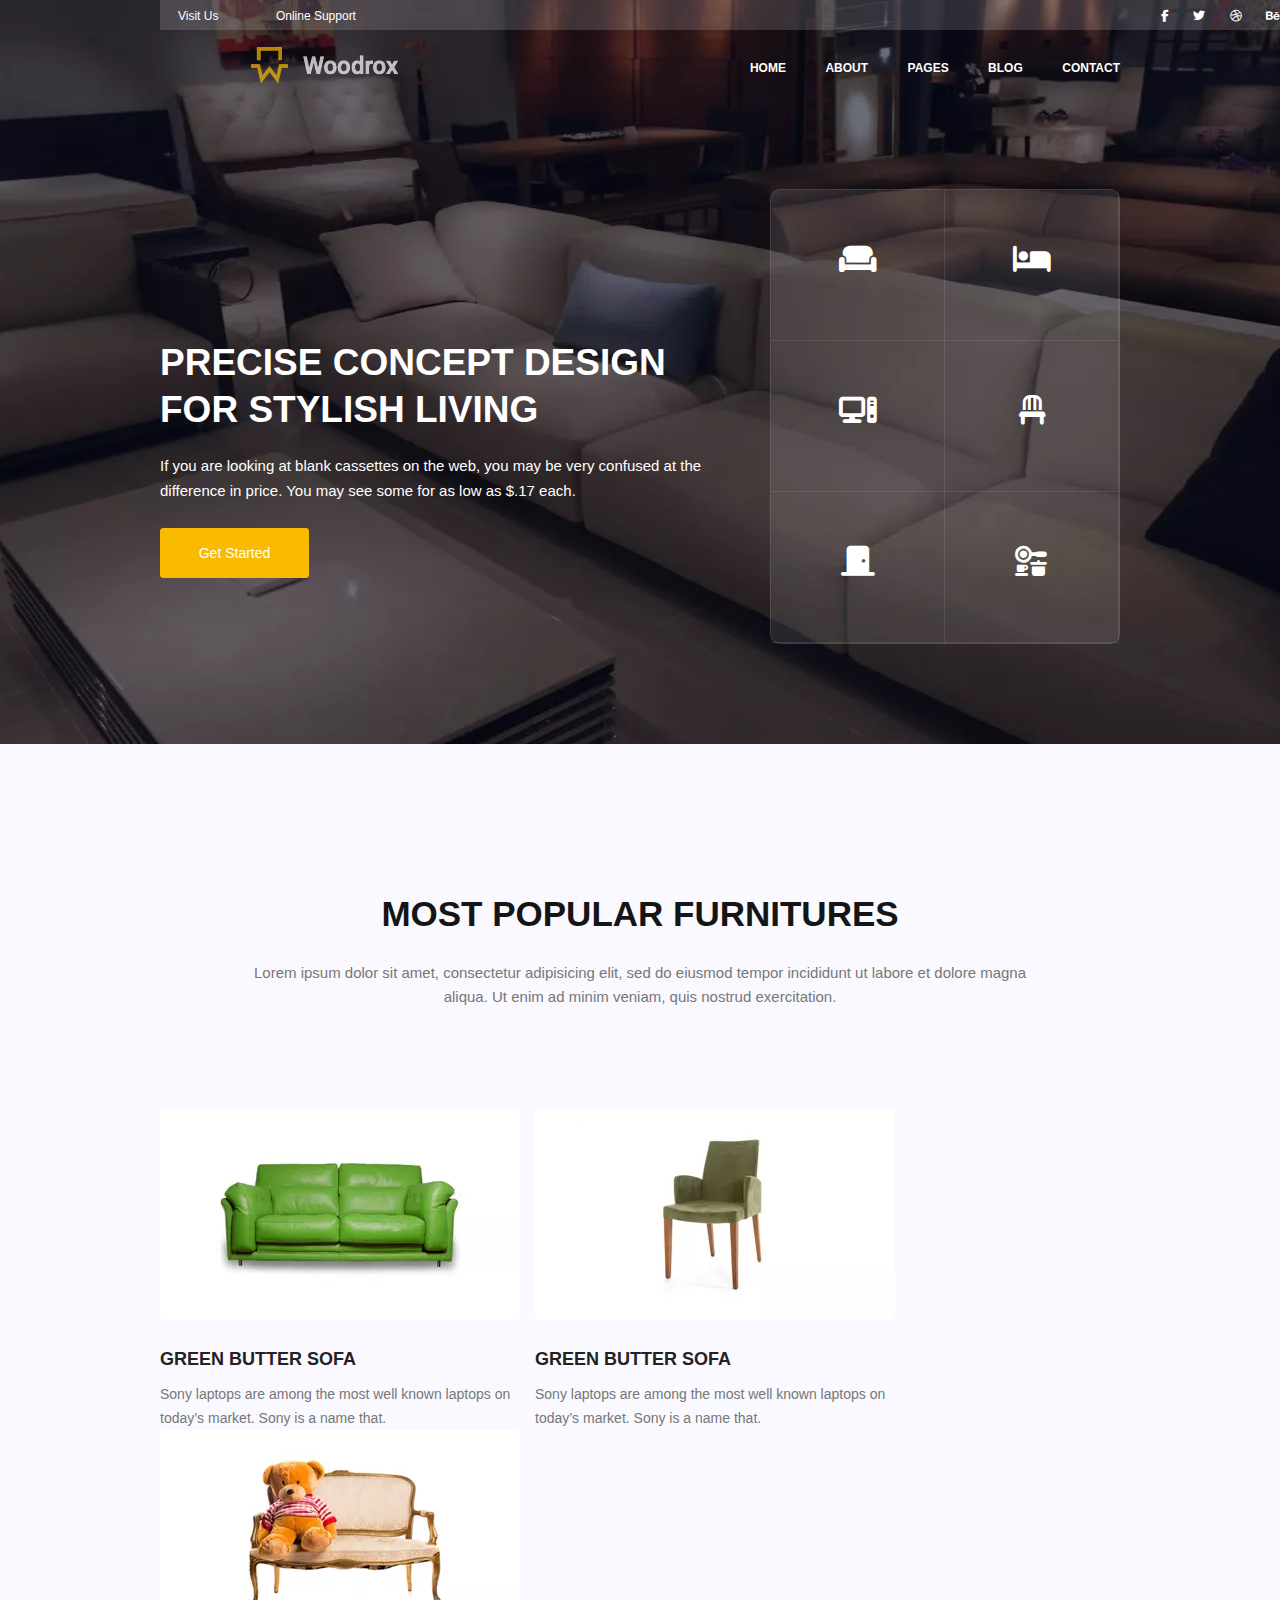
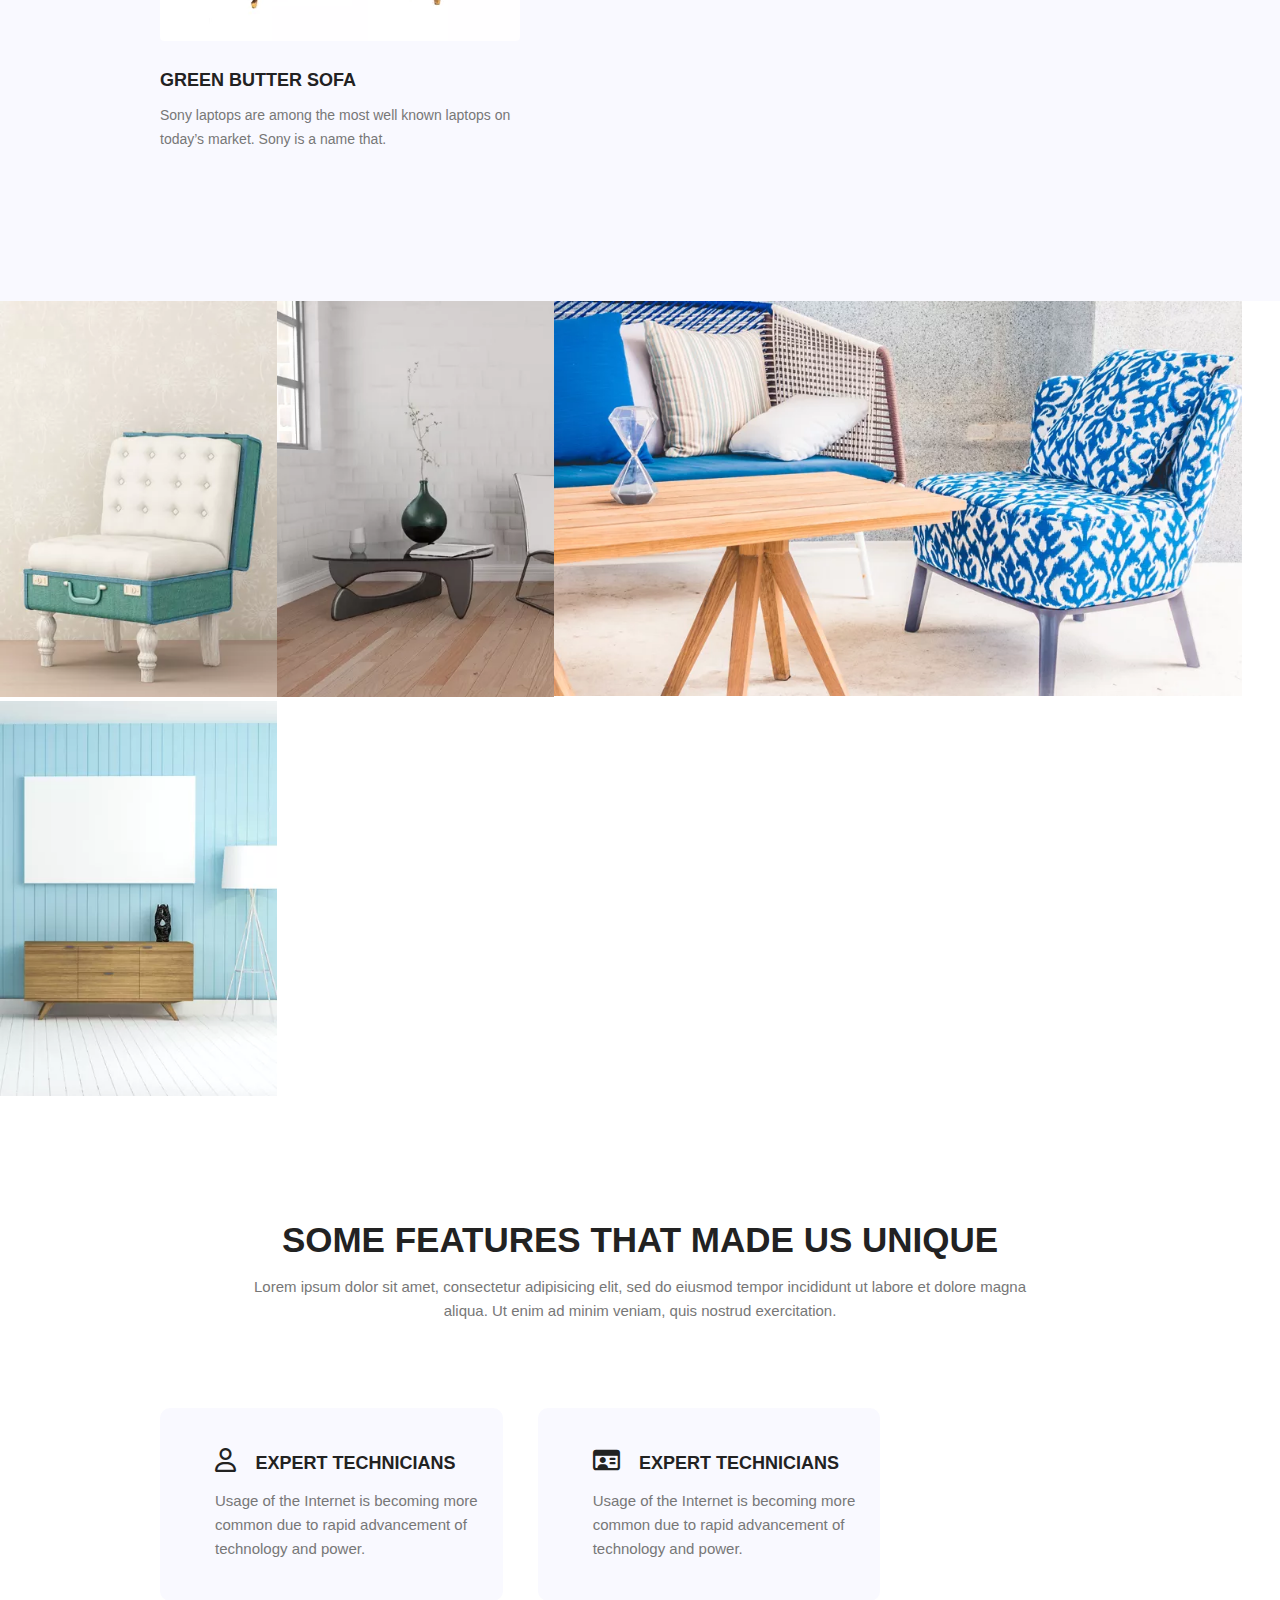
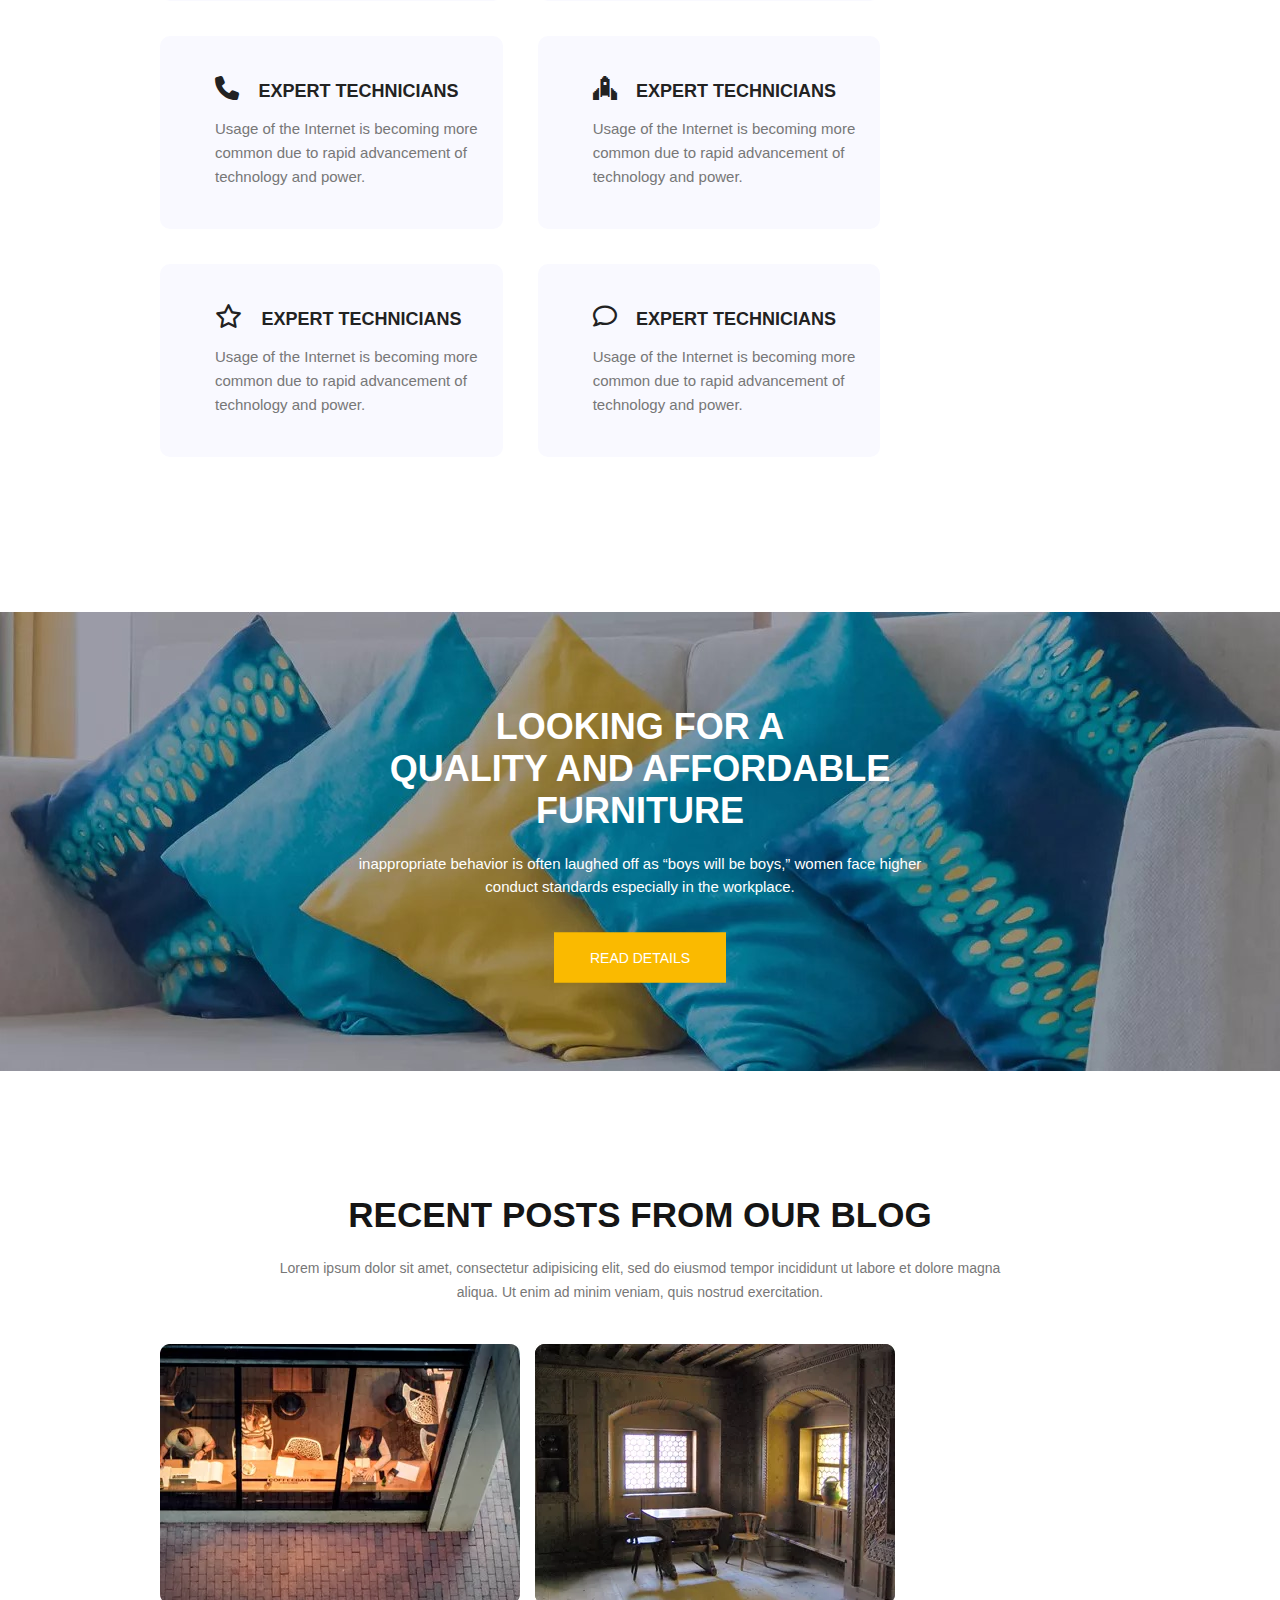
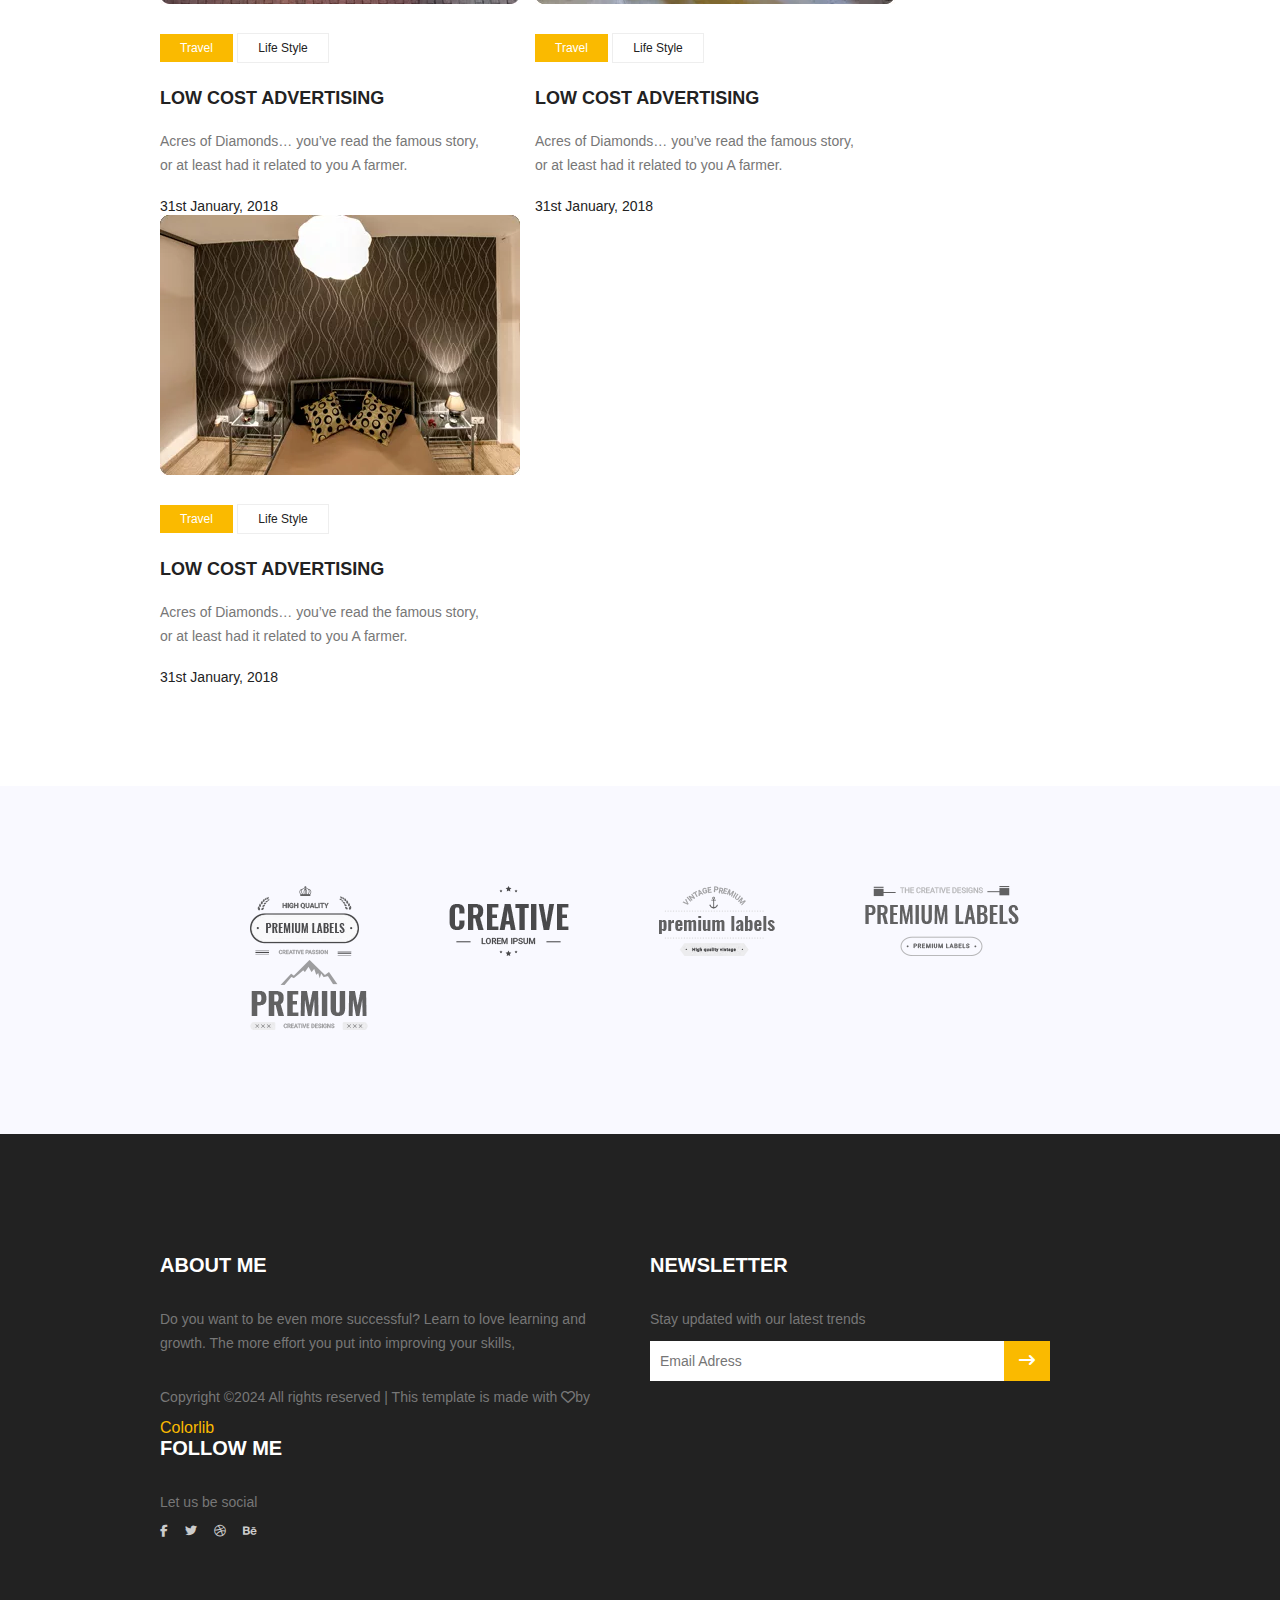
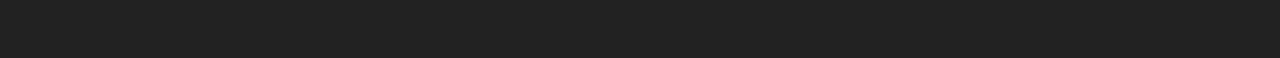
<file: index.html>
<!DOCTYPE html>
<html lang="en">
<head>
    <meta charset="UTF-8">
    <meta name="viewport" content="width=device-width, initial-scale=1.0">
    <link rel="stylesheet" href="https://cdnjs.cloudflare.com/ajax/libs/font-awesome/6.5.1/css/all.min.css">
    <link rel="stylesheet" href="./assets/style.css/style.css">
    <title>Woodrox Furniture</title>
</head>
<body>
    <!-- Header Start --> 
    <header class="header-section">
        <div class="container">
               <div class="header-top">
            <div class="left-side">
                <a href="*">Visit Us</a>
                <a href="*">Online Support</a>
            </div>
            <div class="right-side">
                <ul>
                    <li>
                        <a href="*">
                            <i class="fa-brands fa-facebook-f"></i>
                        </a>
                    </li>
                    <li>
                        <a href="*">
                            <i class="fa-brands fa-twitter"></i>
                        </a>
                    </li>
                    <li>
                        <a href="*">
                            <i class="fa-brands fa-dribbble"></i>
                        </a>
                    </li>
                    <li>
                        <a href="*">
                            <i class="fa-brands fa-behance"></i>
                        </a>
                    </li>
                </ul>        
            </div>
        </div>
        <div class="header-main">
            <div class="logo">
                <a href="index.html"><img src="./assets/img/white logo png.webp" alt="Web-Site-Logo"></a>
            </div>
            <div class="nav-menu">
                <nav>
                    <ul>
                        <li>
                            <a href="index.html">HOME</a>
                        </li>
                        <li>
                            <a href="">ABOUT</a>
                        </li>
                        <li>
                            <a href="">PAGES</a>
                        </li>
                        <li>
                            <a href="blog.html">BLOG</a>
                        </li>
                        <li>
                            <a href="contact.html">CONTACT</a>
                        </li>
                    </ul>
                </nav>
            </div>
        </div>
        </div>
     

    </header>
    <!-- Header End -->

   <!-- Home page start -->
    <section class="home-page">
        <div class="background-img">
            <img src="./assets/img/home-banner.jpg" alt="background-image">
        </div>
        <div class="container">
            <div class="home-page-content">
            <div class="content-left-side">
                <h2>PRECISE CONCEPT DESIGN <br>
                    FOR STYLISH LIVING</h2>
                    <p>
                        If you are looking at blank cassettes on the web, you may be very confused at the <br>
                        difference in price. You may see some for as low as $.17 each.
                    </p>
                    <a href="*" class="btn">Get Started</a>
            </div>
            <div class="content-right-side">
                <div class="home-item">
                    <i class="fa-solid fa-couch"></i>
                </div>
                <div class="home-item">
                    <i class="fa-solid fa-bed"></i>
                </div>
                <div class="home-item">
                    <i class="fa-solid fa-computer"></i>
                </div>
                <div class="home-item">
                    <i class="fa-solid fa-chair"></i>
                </div>
                <div class="home-item">
                    <i class="fa-solid fa-door-closed"></i>
                </div>
                <div class="home-item">
                    <i class="fa-solid fa-kitchen-set"></i>
                </div>
            </div>
        </div>
        </div>
        

    </section>
    <!-- Home page end -->

    <!-- furniture page start -->
    <section class="furniture-page">
        <div class="furniture-area">
            <div class="container">
            <h2>MOST POPULAR FURNITURES</h2>
  <p class="title">Lorem ipsum dolor sit amet, consectetur adipisicing elit, sed do eiusmod tempor incididunt ut labore et dolore magna<br>
     aliqua. Ut enim ad minim veniam, quis nostrud exercitation.</p>
     <div class="furnitures">
        <div class="items">
  <img src="./assets/img/green sofa.webp" alt="green-sofa">
  <h3>GREEN BUTTER SOFA</h3>
  <p>Sony laptops are among the most well known laptops on<br> today’s market. Sony is a name that.</p>
</div> 
<div class="items">
  <img src="./assets/img/brown chair.webp" alt="brown-chair">
  <h3>GREEN BUTTER SOFA</h3>
  <p> Sony laptops are among the most well known laptops on<br> today’s market. Sony is a name that.</p>
</div>
<div class="items">
  <img src="./assets/img/white sofa.webp" alt="white-sofa">
  <h3>GREEN BUTTER SOFA</h3>
  <p>Sony laptops are among the most well known laptops on<br> today’s market. Sony is a name that.</p>
</div>
     </div>
      </div>
        </div>
    </section>
    <!-- furniture page end -->

    <!-- Projects page start -->
    <section class="project-page">
        <div class="projects">
            <img src="./assets/img/projects-1.jpg.webp" alt="project-item">
            <div class="hover-content">
                <h4>ALEX COMPLEX FOR ESIDENCE</h4>
                <p>LCD screens are uniquely modern in style, and the liquid crystals that make them work have allowed humanity to create slimmer.</p>
            </div>
        </div>
        <div class="projects">
            <img src="./assets/img/projects-2.jpg.webp" alt="project-item">
            <div class="hover-content">
                <h4>ALEX COMPLEX FOR ESIDENCE</h4>
                <p>LCD screens are uniquely modern in style, and the liquid crystals that make them work have allowed humanity to create slimmer.</p>
            </div>
        </div>
        <div class="projects">
            <img class="project-img" src="./assets/img/projects-3.jpg.webp" alt="project-item">
            <div class="hover-content">
                <h4>ALEX COMPLEX FOR ESIDENCE</h4>
                <p>LCD screens are uniquely modern in style, and the liquid crystals that make them work have allowed humanity to create slimmer.</p>
            </div>
        </div>
        <div class="projects">
            <img src="./assets/img/projects-4.jpg.webp" alt="project-item">
            <div class="hover-content">
                <h4>ALEX COMPLEX FOR ESIDENCE</h4>
                <p>LCD screens are uniquely modern in style, and the liquid crystals that make them work have allowed humanity to create slimmer.</p>
            </div>
        </div>
    </section>
    <!-- Projects page end -->

    <!-- feature page start -->
    <section class="feature-page">
        <div class="container">
            <h2>SOME FEATURES THAT MADE US UNIQUE</h2>
        <p class="title">Lorem ipsum dolor sit amet, consectetur adipisicing elit, sed do eiusmod tempor incididunt ut labore et dolore magna<br>
           aliqua. Ut enim ad minim veniam, quis nostrud exercitation.</p>
           <div class="feature-items">
            <div class="feature-item">
                <i class="fa-regular fa-user"></i>
                <h4>EXPERT TECHNICIANS</h4>
                <p>Usage of the Internet is becoming more<br>
                 common due to rapid advancement of<br>
                 technology and power.</p>
            </div>
            <div class="feature-item">
                <i class="fa-regular fa-id-card"></i>
                <h4>EXPERT TECHNICIANS</h4>
                <p>Usage of the Internet is becoming more<br>
                    common due to rapid advancement of<br>
                    technology and power.</p>
            </div>
            <div class="feature-item">
                <i class="fa-solid fa-phone"></i>
                <h4>EXPERT TECHNICIANS</h4>
                <p>Usage of the Internet is becoming more<br>
                    common due to rapid advancement of<br>
                    technology and power.</p>
            </div>
            <div class="feature-item">
                <i class="fa-brands fa-space-awesome"></i>
                <h4>EXPERT TECHNICIANS</h4>
                <p>Usage of the Internet is becoming more<br>
                    common due to rapid advancement of<br>
                    technology and power.</p>
            </div>
            <div class="feature-item">
                <i class="fa-regular fa-star"></i>
                <h4>EXPERT TECHNICIANS</h4>
                <p>Usage of the Internet is becoming more<br>
                 common due to rapid advancement of<br>
                 technology and power.</p>
            </div>
            <div class="feature-item">
                <i class="fa-regular fa-comment"></i>
                <h4>EXPERT TECHNICIANS</h4>
                <p>Usage of the Internet is becoming more<br>
                 common due to rapid advancement of<br>
                 technology and power.</p>
            </div>
           </div>
        </div>
        
    </section>
    <!-- feature page end -->

    <!-- More page start -->
    <section class="more">
        <img src="./assets/img/more image.jpg">
        <div class="text">
            <h2>looking for a<br>
        quality and affordable furniture</h2>
        <p>
            inappropriate behavior is often laughed off as “boys will be boys,” women face higher<br>
            conduct standards especially in the workplace.
        </p>
        <a href="index.html">read details</a>
        </div>
        
      </section>
    <!-- More page end -->

    <!--  Our Blog page start -->
    <section class="our-blog">
        <div class="container">
            <div class="blog-title">
            <h2>RECENT POSTS FROM OUR BLOG</h2>
            <p>Lorem ipsum dolor sit amet, consectetur adipisicing elit, sed do eiusmod tempor incididunt ut labore et dolore magna<br>
            aliqua. Ut enim ad minim veniam, quis nostrud exercitation.</p> 
            </div>   
        <div class="blog-cards">
        <div class="blog-img">
          <img src="./assets/img/our-blog-1.jpg.webp" alt="blog-image"> 
           <div class="blog-text">
            <div class="blog-btns">
             <a href="*" class="travel-btn">Travel</a>
             <a href="index.html" class="style-btn">Life Style</a>
            </div>
          <a href="index.html" class="hover-title">LOW COST ADVERTISING</a>
          <div class="blog-p">
            <p>
            Acres of Diamonds… you’ve read the famous story,<br>
            or at least had it related to you A farmer.
          </p>
          </div>
          <a href="index.html" class="date">31st January, 2018</a>
          </div>          
        </div> 
       <div class="blog-img">
            <img src="./assets/img/our-blog-2.jpg.webp" alt="blog-image">
            <div class="blog-btns">
            <a href="*" class="travel-btn">Travel</a>
            <a href="index.html" class="style-btn">Life Style</a>
            </div>
            <a href="index.html" class="hover-title">LOW COST ADVERTISING</a>
            <div class="blog-p">
                <p>
                Acres of Diamonds… you’ve read the famous story,<br>
                or at least had it related to you A farmer.
              </p>
            </div>
            <a href="index.html" class="date">31st January, 2018</a>
        </div>
        <div class="blog-img">
            <img src="./assets/img/our-blog-3.jpg.webp" alt="blog-image">
            <div class="blog-btns">
            <a href="*" class="travel-btn">Travel</a>
            <a href="index.html" class="style-btn">Life Style</a>
            </div>
            <a href="index.html" class="hover-title">LOW COST ADVERTISING</a>
            <div class="blog-p">
                <p>
                Acres of Diamonds… you’ve read the famous story,<br>
                or at least had it related to you A farmer.
              </p>
            </div>
            <a href="index.html" class="date">31st January, 2018</a>
        </div>     
      </section> 
    <!-- Our Blog page end -->

    <!-- Clients company -->
    <section class="clients-company">
        <div class="container">
            <div class="company-logo">
                <div class="logo"><img src="./assets/img/c-logo-1.png.webp" alt="company-logo"></div>
                <div class="logo"><img src="./assets/img/c-logo-2.png.webp" alt="company-logo"></div>
                <div class="logo"><img src="./assets/img/c-logo-3.png.webp" alt="company-logo"></div>
                <div class="logo"><img src="./assets/img/c-logo-4.png.webp" alt="company-logo"></div>
                <div class="logo"><img src="./assets/img/c-logo-5.png.webp" alt="company-logo"></div>  
            </div>
        </div>
    </section>
    <!-- Clients company -->

    <!-- Footer start -->
    <footer>
        <div class="container">
            <div class="footer">
        <div class="footer-left">
            <h3>about me</h3>
            <p>
                Do you want to be even more successful? Learn to love learning and<br>
                growth. The more effort you put into improving your skills,
            </p>
            <p>
                Copyright ©2024 All rights reserved | This template is made with <i class="fa-regular fa-heart"></i>by
            </p>
            <a href="">Colorlib</a>
        </div>
        <div class="footer-main">
            <h3>newsletter</h3>
            <p>Stay updated with our latest trends</p>
            <input type="email" placeholder="Email Adress" class="footer-input" ><i class="fa-solid fa-arrow-right-long"></i>
        </div>
        <div class="footer-right">
            <h3>follow me</h3>
            <p>Let us be social</p>
            <div class="social-media">
                <a href="*">
                        <i class="fa-brands fa-facebook-f"></i>
                    </a>
                    <a href="*">
                        <i class="fa-brands fa-twitter"></i>
                    </a>
                    <a href="*">
                        <i class="fa-brands fa-dribbble"></i>
                    </a>
                    <a href="*">
                        <i class="fa-brands fa-behance"></i>
                    </a>    
            </div>           
        </div>
            </div>
        </div>    
    </footer>
    <!-- Footer end -->
</body>
</html>
</file>
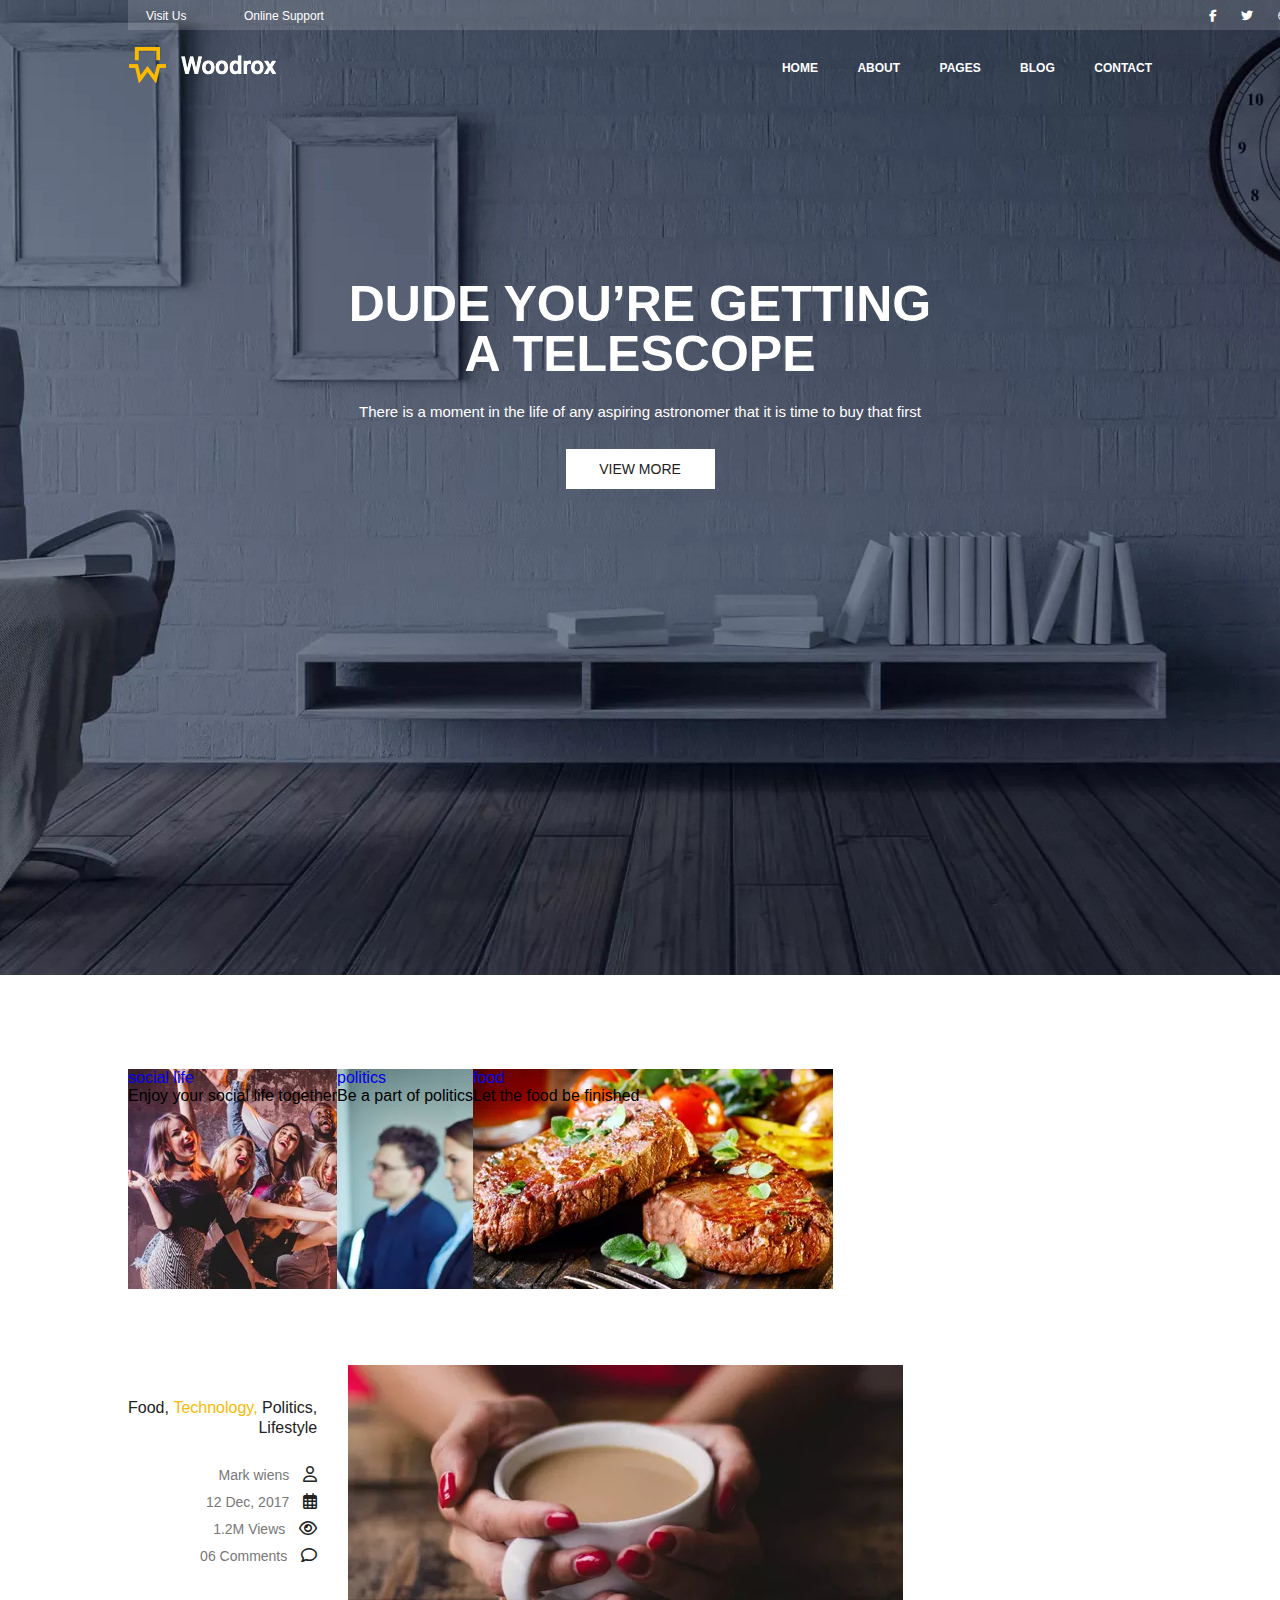
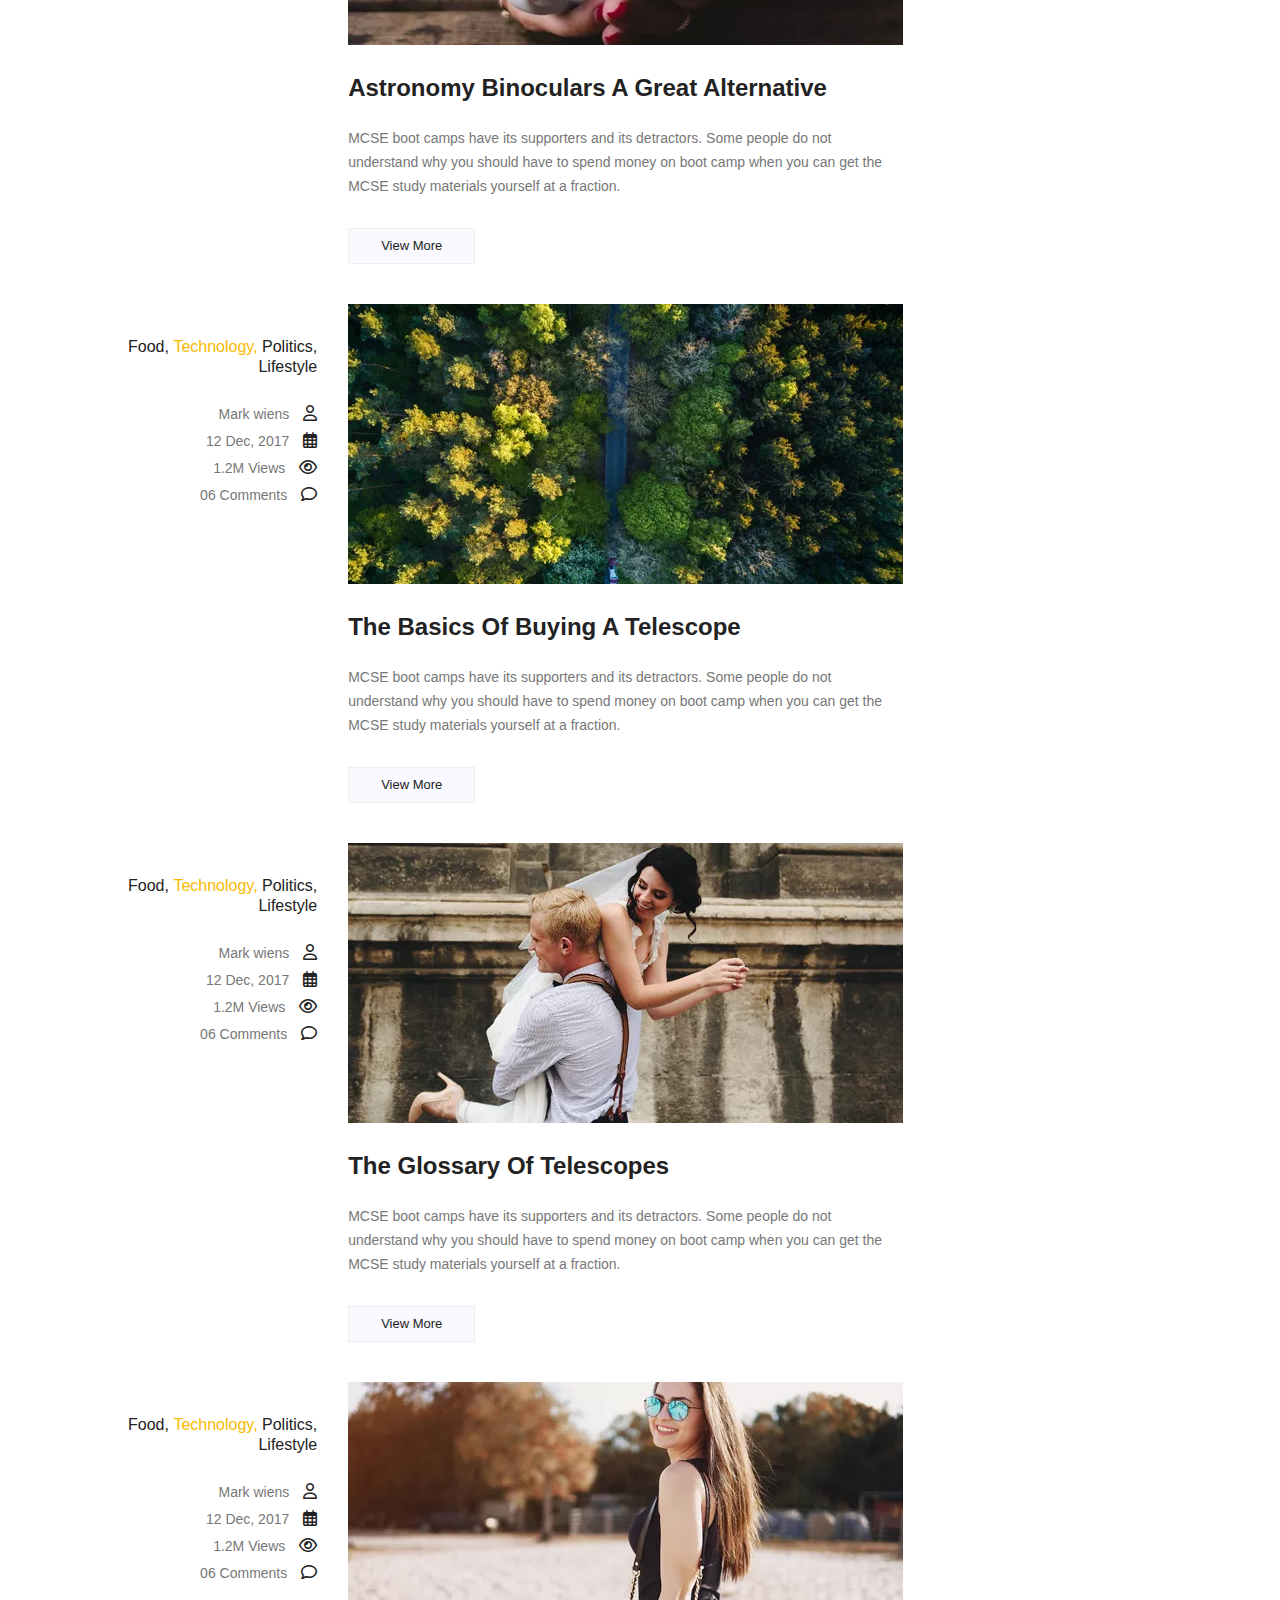
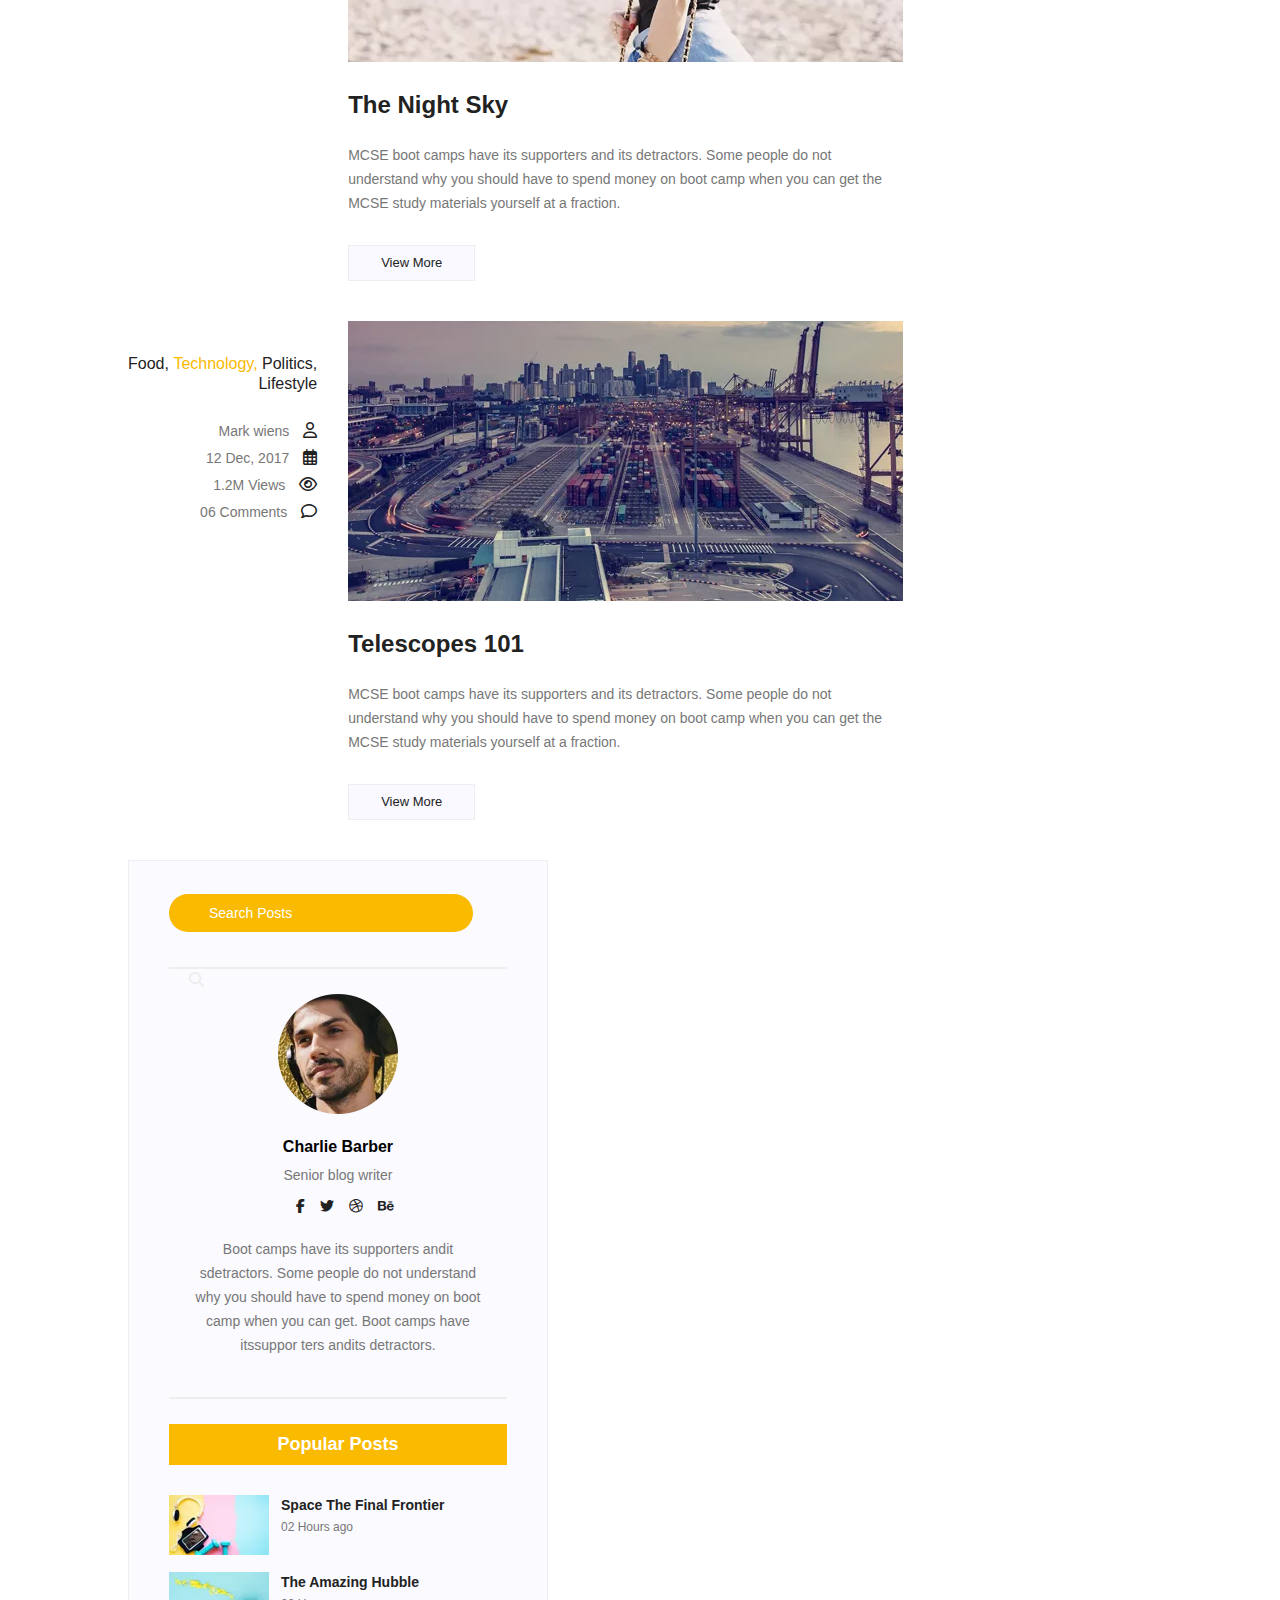
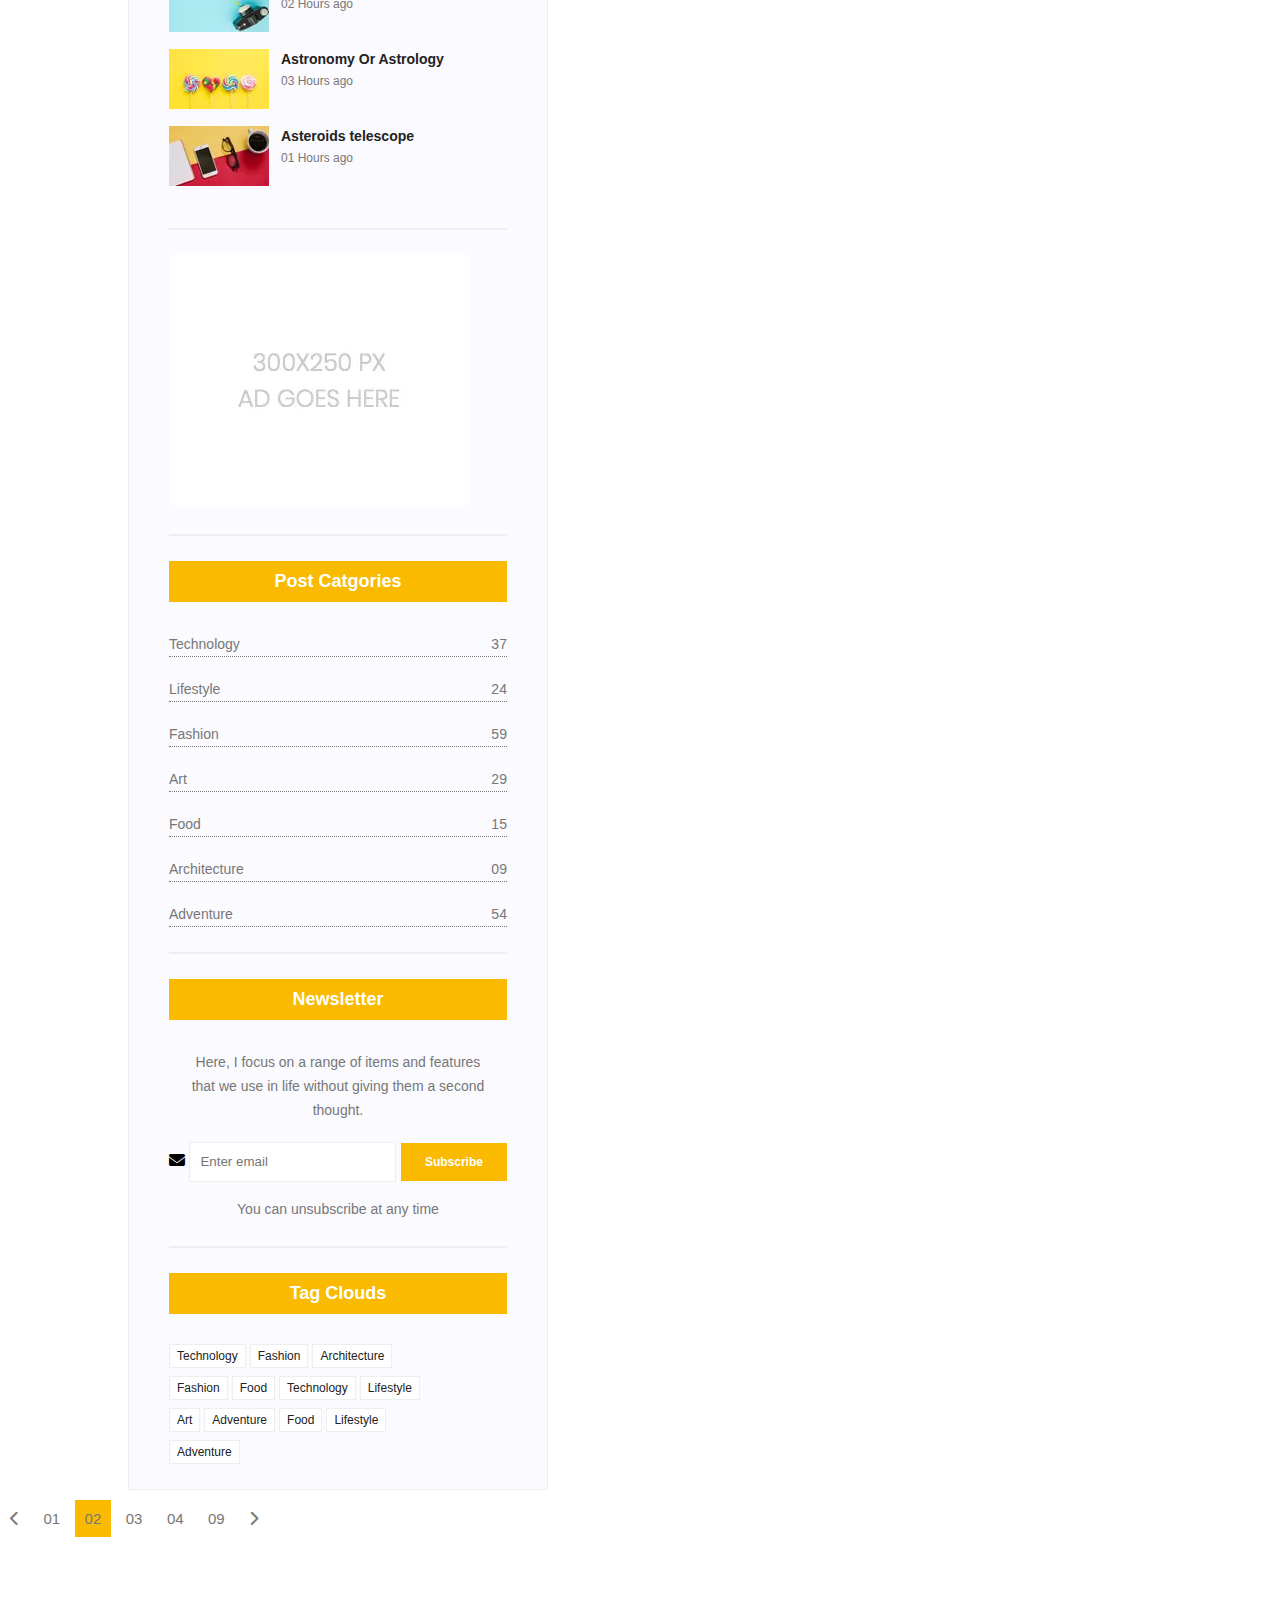
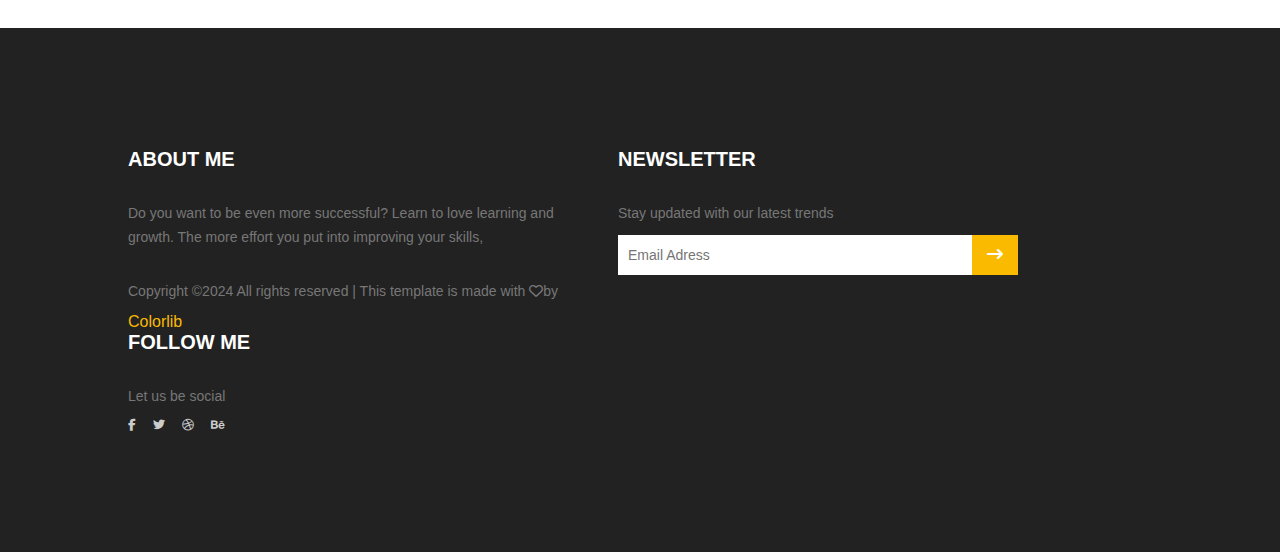
<file: blog.html>
<!DOCTYPE html>
<html lang="en">
<head>
    <meta charset="UTF-8">
    <meta name="viewport" content="width=device-width, initial-scale=1.0">
    <link rel="stylesheet" href="https://cdnjs.cloudflare.com/ajax/libs/font-awesome/6.5.1/css/all.min.css">
    <link rel="stylesheet" href="./assets/style.css/blog.css">
    <title>Woodrox Furniture</title>
</head>
<body>
    <!-- Header start -->
    <header class="header-section">
        <div class="container">
               <div class="header-top">
            <div class="left-side">
                <a href="*">Visit Us</a>
                <a href="*">Online Support</a>
            </div>
            <div class="right-side">
                <ul>
                    <li>
                        <a href="*">
                            <i class="fa-brands fa-facebook-f"></i>
                        </a>
                    </li>
                    <li>
                        <a href="*">
                            <i class="fa-brands fa-twitter"></i>
                        </a>
                    </li>
                    <li>
                        <a href="*">
                            <i class="fa-brands fa-dribbble"></i>
                        </a>
                    </li>
                    <li>
                        <a href="*">
                            <i class="fa-brands fa-behance"></i>
                        </a>
                    </li>
                </ul>        
            </div>
        </div>
        <div class="header-main">
            <div class="logo">
                <a href="index.html"><img src="./assets/img/white logo png.webp" alt="Web-Site-Logo"></a>
            </div>
            <div class="nav-menu">
                <nav>
                    <ul>
                        <li>
                            <a href="index.html">HOME</a>
                        </li>
                        <li>
                            <a href="">ABOUT</a>
                        </li>
                        <li>
                            <a href="">PAGES</a>
                        </li>
                        <li>
                            <a href="blog.html">BLOG</a>
                        </li>
                        <li>
                            <a href="contact.html">CONTACT</a>
                        </li>
                    </ul>
                </nav>
            </div>
        </div>
        </div>
     

    </header>
    <!-- Header end -->

    <!-- Banner page start -->
    <section class="banner">
        <div class="banner-img">
            <img src="./assets/img/banner image blog.jpg" alt="banner-image">
        </div>
        <div class="banner-text">
            <h2>DUDE YOU’RE GETTING<br>A TELESCOPE</h2>
        <p>There is a moment in the life of any aspiring astronomer that it is time to buy that first</p>
        <a href="*">view more</a>
        </div>
    </section>
    <!-- Banner page end -->

    <!-- Blog categorie page start -->
    <section class="blog-categorie">
        <div class="container">
            <div class="categories">
                <div class="categorie-post">
                    <img src="./assets/img/blog image.webp" alt="blog-image">
                    <a href="details.html">social life</a>
                    <p>Enjoy your social life together</p>
                </div>
                <div class="categorie-post">
                    <img src="./assets//img/blog image 2.webp" alt="blog-image">
                    <a href="details.html">politics</a>
                    <p>Be a part of politics</p>
                </div>
                <div class="categorie-post">
                    <img src="./assets//img/blog image 3.webp" alt="blog-image">
                    <a href="details.html">food</a>
                    <p>Let the food be finished</p>
                </div>
            </div>
        </div>
    </section>
    <!-- Blog catogerie page end -->

    <!-- Blog area start -->
    <section class="blog-area">
        <div class="container">
         <div class="blog-area-content">           
            <div class="blog-left-side">
                <div class="blog-item-left">
                    <div class="left-item">
                        <a href="*">Food,</a>
                    <a href="*" style="color: #faba00;">Technology,</a>
                    <a href="*">Politics,<br></a>
                    <a href="">Lifestyle</a>
                    <ul>
                        <li>
                            <a href="*">
                                Mark wiens
                                <i class="fa-regular fa-user"></i>
                            </a>
                        </li>
                        <li>
                            <a href="*">
                                12 Dec, 2017
                                <i class="fa-regular fa-calendar-days"></i>
                            </a>
                        </li>
                        <li>
                            <a href="*">
                                1.2M Views
                                <i class="fa-regular fa-eye"></i>
                            </a>
                        </li>
                        <li>
                            <a href="*">
                                06 Comments
                                <i class="fa-regular fa-comment"></i>
                            </a>
                        </li>
                    </ul>
                    </div>
                    <div class="blog-item-right">
                        <img src="./assets/img/blog image 4.webp" alt="blog-image">
                        <a href="details.html">
                            <h2>Astronomy Binoculars A Great Alternative</h2>
                        </a>
                            <p>
                                MCSE boot camps have its supporters and its detractors. Some people do not<br>
                                understand why you should have to spend money on boot camp when you can get the<br>
                                MCSE study materials yourself at a fraction.
                            </p>
                            <a href="details.html" class="blog-btn">View More</a>   
                    </div>
                </div>
            </div> 
            <div class="blog-left-side">
                <div class="blog-item-left">
                    <div class="left-item">
                        <a href="*">Food,</a>
                    <a href="*" style="color: #faba00;">Technology,</a>
                    <a href="*">Politics,<br></a>
                    <a href="">Lifestyle</a>
                    <ul>
                        <li>
                            <a href="*">
                                Mark wiens
                                <i class="fa-regular fa-user"></i>
                            </a>
                        </li>
                        <li>
                            <a href="*">
                                12 Dec, 2017
                                <i class="fa-regular fa-calendar-days"></i>
                            </a>
                        </li>
                        <li>
                            <a href="*">
                                1.2M Views
                                <i class="fa-regular fa-eye"></i>
                            </a>
                        </li>
                        <li>
                            <a href="*">
                                06 Comments
                                <i class="fa-regular fa-comment"></i>
                            </a>
                        </li>
                    </ul>
                    </div>
                    <div class="blog-item-right">
                        <img src="./assets/img/blog image 5.webp" alt="blog-image">
                        <a href="details.html">
                            <h2>The Basics Of Buying A Telescope</h2>
                        </a>
                            <p>
                                MCSE boot camps have its supporters and its detractors. Some people do not<br>
                                understand why you should have to spend money on boot camp when you can get the<br>
                                MCSE study materials yourself at a fraction.
                            </p>
                            <a href="details.html" class="blog-btn">View More</a>   
                    </div>
                </div>
            </div>
            <div class="blog-left-side">
                <div class="blog-item-left">
                    <div class="left-item">
                        <a href="*">Food,</a>
                    <a href="*" style="color: #faba00;">Technology,</a>
                    <a href="*">Politics,<br></a>
                    <a href="">Lifestyle</a>
                    <ul>
                        <li>
                            <a href="*">
                                Mark wiens
                                <i class="fa-regular fa-user"></i>
                            </a>
                        </li>
                        <li>
                            <a href="*">
                                12 Dec, 2017
                                <i class="fa-regular fa-calendar-days"></i>
                            </a>
                        </li>
                        <li>
                            <a href="*">
                                1.2M Views
                                <i class="fa-regular fa-eye"></i>
                            </a>
                        </li>
                        <li>
                            <a href="*">
                                06 Comments
                                <i class="fa-regular fa-comment"></i>
                            </a>
                        </li>
                    </ul>
                    </div>
                    <div class="blog-item-right">
                        <img src="./assets/img/blog image 6.webp" alt="blog-image">
                        <a href="details.html">
                            <h2>The Glossary Of Telescopes</h2>
                        </a>
                            <p>
                                MCSE boot camps have its supporters and its detractors. Some people do not<br>
                                understand why you should have to spend money on boot camp when you can get the<br>
                                MCSE study materials yourself at a fraction.
                            </p>
                            <a href="details.html" class="blog-btn">View More</a>   
                    </div>
                </div>
            </div>
            <div class="blog-left-side">
                <div class="blog-item-left">
                    <div class="left-item">
                        <a href="*">Food,</a>
                    <a href="*" style="color: #faba00;">Technology,</a>
                    <a href="*">Politics,<br></a>
                    <a href="">Lifestyle</a>
                    <ul>
                        <li>
                            <a href="*">
                                Mark wiens
                                <i class="fa-regular fa-user"></i>
                            </a>
                        </li>
                        <li>
                            <a href="*">
                                12 Dec, 2017
                                <i class="fa-regular fa-calendar-days"></i>
                            </a>
                        </li>
                        <li>
                            <a href="*">
                                1.2M Views
                                <i class="fa-regular fa-eye"></i>
                            </a>
                        </li>
                        <li>
                            <a href="*">
                                06 Comments
                                <i class="fa-regular fa-comment"></i>
                            </a>
                        </li>
                    </ul>
                    </div>
                    <div class="blog-item-right">
                        <img src="./assets/img/blog image 7.webp" alt="blog-image">
                        <a href="details.html">
                            <h2>The Night Sky</h2>
                        </a>
                            <p>
                                MCSE boot camps have its supporters and its detractors. Some people do not<br>
                                understand why you should have to spend money on boot camp when you can get the<br>
                                MCSE study materials yourself at a fraction.
                            </p>
                            <a href="details.html" class="blog-btn">View More</a>   
                    </div>
                </div>
            </div>
            <div class="blog-left-side">
                <div class="blog-item-left">
                    <div class="left-item">
                        <a href="*">Food,</a>
                    <a href="*" style="color: #faba00;">Technology,</a>
                    <a href="*">Politics,<br></a>
                    <a href="">Lifestyle</a>
                    <ul>
                        <li>
                            <a href="*">
                                Mark wiens
                                <i class="fa-regular fa-user"></i>
                            </a>
                        </li>
                        <li>
                            <a href="*">
                                12 Dec, 2017
                                <i class="fa-regular fa-calendar-days"></i>
                            </a>
                        </li>
                        <li>
                            <a href="*">
                                1.2M Views
                                <i class="fa-regular fa-eye"></i>
                            </a>
                        </li>
                        <li>
                            <a href="*">
                                06 Comments
                                <i class="fa-regular fa-comment"></i>
                            </a>
                        </li>
                    </ul>
                    </div>
                    <div class="blog-item-right">
                        <img src="./assets/img/blog image 8.webp" alt="blog-image">
                        <a href="details.html">
                            <h2>Telescopes 101</h2>
                        </a>
                            <p>
                                MCSE boot camps have its supporters and its detractors. Some people do not<br>
                                understand why you should have to spend money on boot camp when you can get the<br>
                                MCSE study materials yourself at a fraction.
                            </p>
                            <a href="details.html" class="blog-btn">View More</a>   
                    </div>
                </div>
            </div>        
             <div class="blog-right-side">
            <div class="blog-input">
                <input type="text" placeholder="Search Posts" class="blog-input">
                <i class="fa-solid fa-magnifying-glass"></i>
            </div>  
            <hr>
            <div class="about-author">
                <div class="author-img">
                <img src="./assets/img/author image.webp" alt="author-image">
                <h4>Charlie Barber</h4>
                </div>
                <p>Senior blog writer</p>
                <div class="social">
                    <li>
                        <a href="*">
                            <i class="fa-brands fa-facebook-f"></i>
                        </a>
                    </li>
                    <li>
                        <a href="*">
                            <i class="fa-brands fa-twitter"></i>
                        </a>
                    </li>
                    <li>
                        <a href="*">
                            <i class="fa-brands fa-dribbble"></i>
                        </a>
                    </li>
                    <li>
                        <a href="*">
                            <i class="fa-brands fa-behance"></i>
                        </a>
                    </li>
                </div>
                <p>Boot camps have its supporters andit<br>
                sdetractors. Some people do not understand<br>
                why you should have to spend money on boot<br>
                camp when you can get. Boot camps have<br>
                itssuppor ters andits detractors.</p>
            </div> 
            <hr>
            <div class="popular-posts">
                <h3>Popular Posts</h3>
                <div class="popular-posts-item">       
                <img src="./assets/img/popular post image 1.webp" alt="post-image">
                <div class="posts-text">
                <a href="*">Space The Final Frontier</a>
                <p>02 Hours ago</p>
                </div>
                </div>
                <div class="popular-posts-item">       
                    <img src="./assets/img/popular post image 2.webp" alt="post-image">
                    <div class="posts-text">
                    <a href="*">The Amazing Hubble</a>
                    <p>02 Hours ago</p>
                    </div>
                </div>
                <div class="popular-posts-item">       
                    <img src="./assets/img/popular post image 3.webp" alt="post-image">
                    <div class="posts-text">
                    <a href="*">Astronomy Or Astrology</a>
                    <p>03 Hours ago</p>
                    </div>
                </div>
                <div class="popular-posts-item">       
                    <img src="./assets/img/popular post image 4.webp" alt="post-image">
                    <div class="posts-text">
                    <a href="*">Asteroids telescope</a>
                    <p>01 Hours ago</p>
                    </div>
                </div> 
            </div>
            <hr>
            <div class="add-post">
                <a href="*">
                    <img src="./assets/img/add image.webp" alt="add-post-image">
                </a>
            </div>
            <hr>
            <div class="post-categories">
                <h3>Post Catgories</h3>
                <div class="categorie-list">
                    <a href="*">
                        <p>Technology</p>
                        <p>37</p>
                    </a>
                    <a href="*">
                        <p>Lifestyle</p>
                        <p>24</p>
                    </a>
                    <a href="*">
                        <p>Fashion</p>
                        <p>59</p>
                    </a>
                    <a href="*">
                        <p>Art</p>
                        <p>29</p>
                    </a>
                    <a href="*">
                        <p>Food</p>
                        <p>15</p>
                    </a>
                    <a href="*">
                        <p>Architecture</p>
                        <p>09</p>
                    </a>
                    <a href="*">
                        <p>Adventure</p>
                        <p>54</p>
                    </a>
                </div>
            </div>
            <hr>
            <div class="newsletter">
            <h3>Newsletter</h3>
            <p>Here, I focus on a range of items and features <br>
            that we use in life without giving them a second <br>
            thought.</p>
            <div class="newsletter-input">
                <i class="fa-solid fa-envelope"></i>
                <input type="email" placeholder="Enter email" class="input" >
                <a href="*">Subscribe</a>
                <p>You can unsubscribe at any time</p>
            </div>
            </div>
            <hr>
            <div class="tag-cloud">
                <h3>Tag Clouds</h3>
                <div class="tag-list">
                    <a href="*">Technology</a>
                    <a href="*">Fashion</a>
                    <a href="*">Architecture</a>
                    <a href="*">Fashion</a>
                    <a href="*">Food</a>
                    <a href="*">Technology</a>
                    <a href="*">Lifestyle</a>
                    <a href="*">Art</a>
                    <a href="*">Adventure</a>
                    <a href="*">Food</a>
                    <a href="*">Lifestyle</a>
                    <a href="*">Adventure</a>
                </div>
            </div>  
            </div>
         </div>  
         </div>
            <div class="pagination">
                <a href="*"><i class="fa-solid fa-chevron-left"></i></a>
                <a href="*">01</a>
                <a href="*" style="background-color: #faba00;">02</a>
                <a href="*">03</a>
                <a href="*">04</a>
                <a href="*">09</a>
                <a href="*"><i class="fa-solid fa-chevron-right"></i></a>
            </div>
        </div>
    </section>
    <!-- Blog area end -->

    <!-- Footer start -->
    <footer>
        <div class="container">
            <div class="footer">
        <div class="footer-left">
            <h3>about me</h3>
            <p>
                Do you want to be even more successful? Learn to love learning and<br>
                growth. The more effort you put into improving your skills,
            </p>
            <p>
                Copyright ©2024 All rights reserved | This template is made with <i class="fa-regular fa-heart"></i>by
            </p>
            <a href="">Colorlib</a>
        </div>
        <div class="footer-main">
            <h3>newsletter</h3>
            <p>Stay updated with our latest trends</p>
            <input type="email" placeholder="Email Adress" class="footer-input" ><i class="fa-solid fa-arrow-right-long"></i>
        </div>
        <div class="footer-right">
            <h3>follow me</h3>
            <p>Let us be social</p>
            <div class="social-media">
                <a href="*">
                        <i class="fa-brands fa-facebook-f"></i>
                    </a>
                    <a href="*">
                        <i class="fa-brands fa-twitter"></i>
                    </a>
                    <a href="*">
                        <i class="fa-brands fa-dribbble"></i>
                    </a>
                    <a href="*">
                        <i class="fa-brands fa-behance"></i>
                    </a>    
            </div>           
        </div>
            </div>
        </div>    
    </footer>
    <!-- Footer end -->
</body>
</html>
</file>
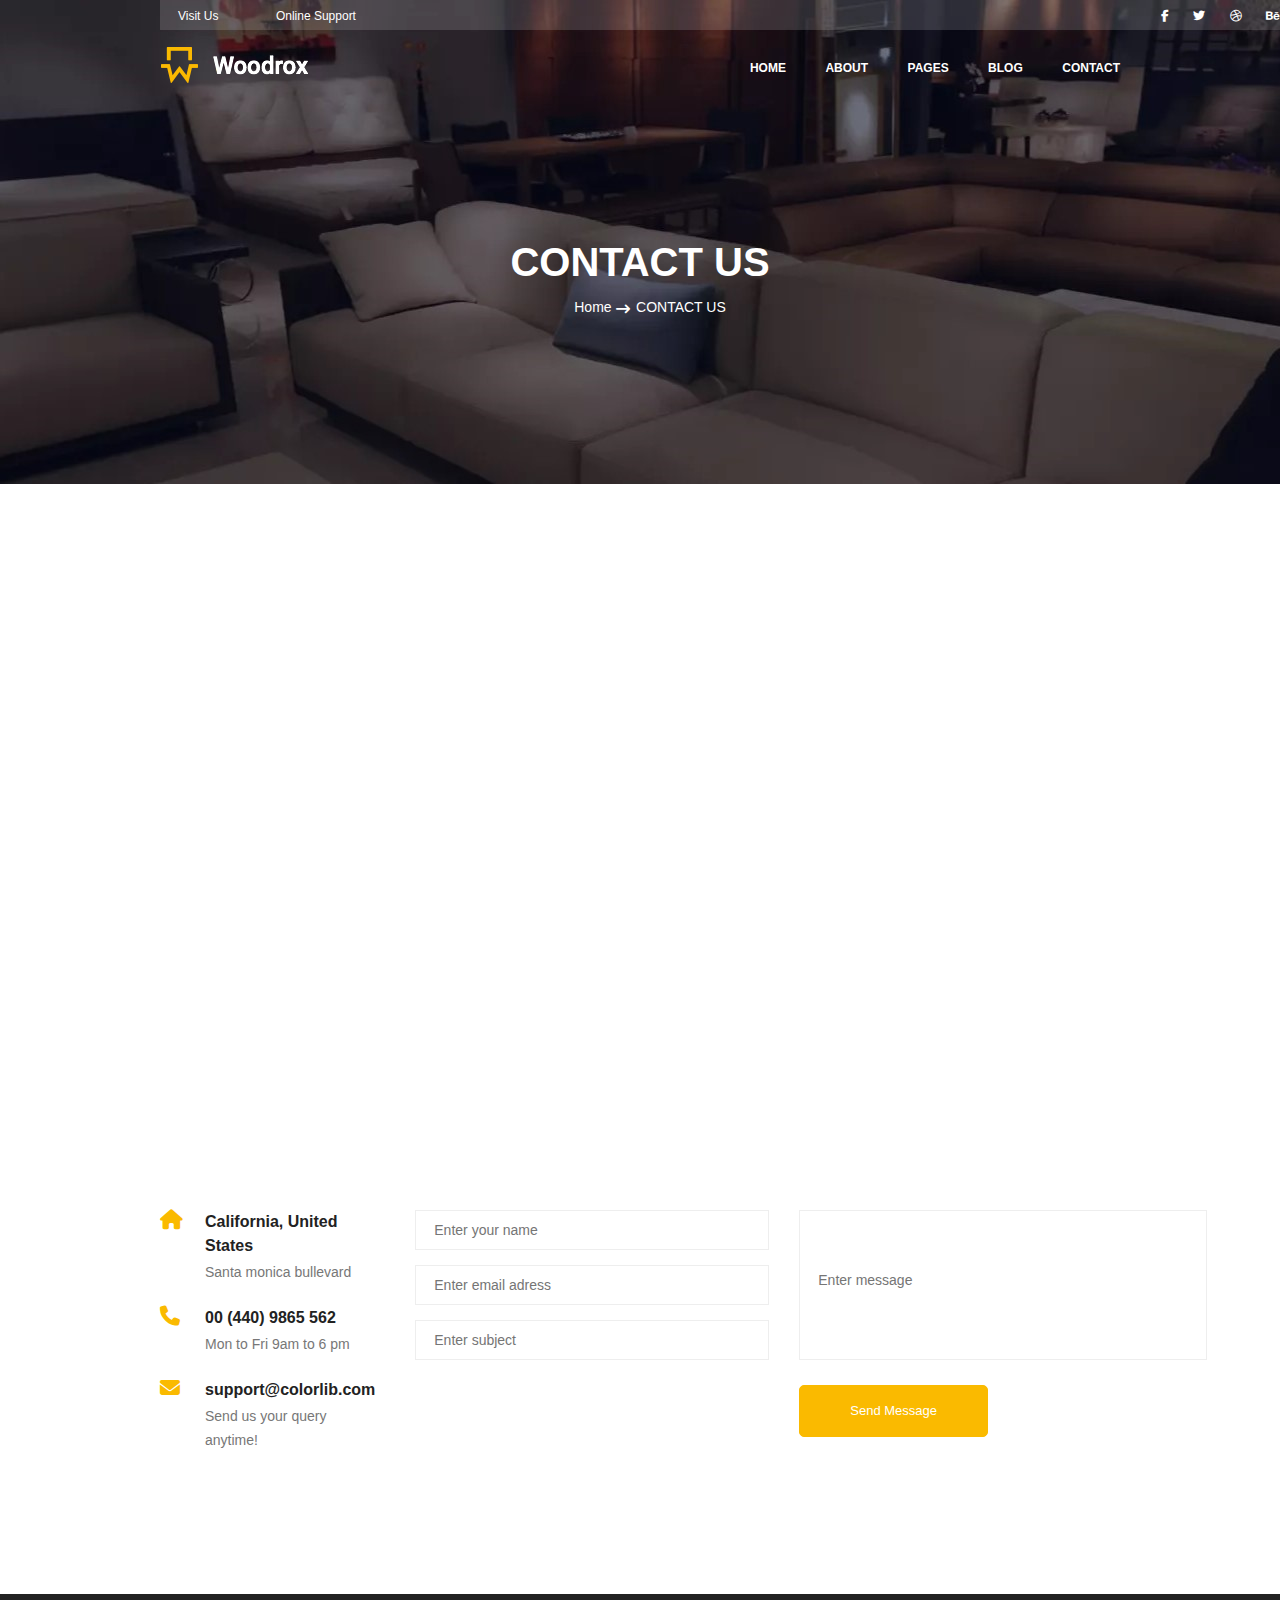
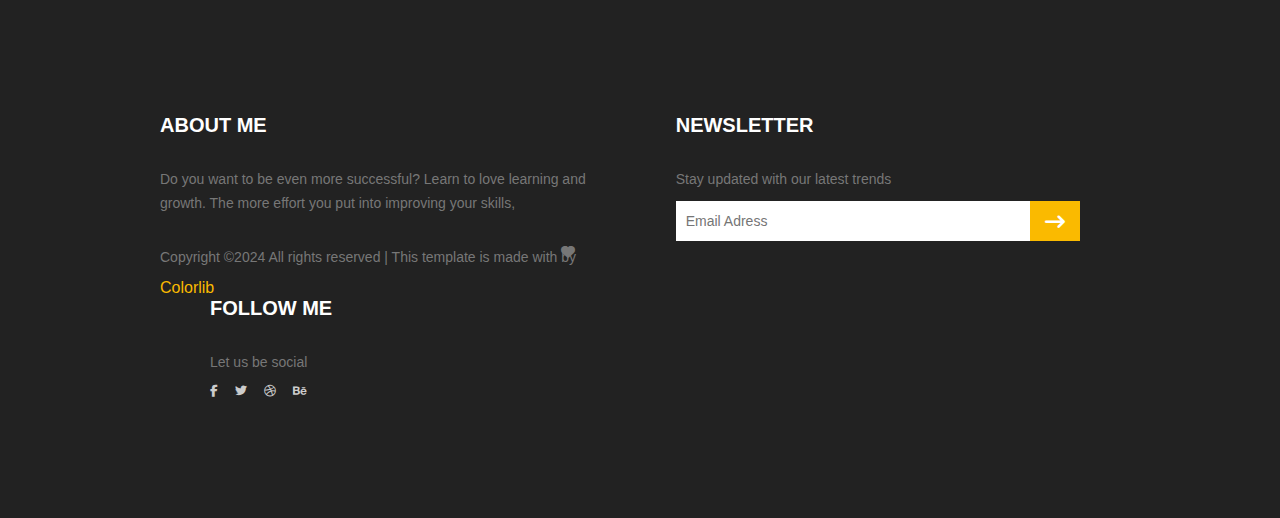
<file: contact.html>
<!DOCTYPE html>
<html lang="en">
<head>
    <meta charset="UTF-8">
    <meta name="viewport" content="width=device-width, initial-scale=1.0">
    <link rel="stylesheet" href="https://cdnjs.cloudflare.com/ajax/libs/font-awesome/6.5.1/css/all.min.css">
    <link rel="stylesheet" href="./assets/style.css/contact.css">
    <title>Woodrox Furniture</title>
</head>
<body>
    <!-- Header Start --> 
    <header class="header-section">
        <div class="container">
               <div class="header-top">
            <div class="left-side">
                <a href="*">Visit Us</a>
                <a href="*">Online Support</a>
            </div>
            <div class="right-side">
                <ul>
                    <li>
                        <a href="*">
                            <i class="fa-brands fa-facebook-f"></i>
                        </a>
                    </li>
                    <li>
                        <a href="*">
                            <i class="fa-brands fa-twitter"></i>
                        </a>
                    </li>
                    <li>
                        <a href="*">
                            <i class="fa-brands fa-dribbble"></i>
                        </a>
                    </li>
                    <li>
                        <a href="*">
                            <i class="fa-brands fa-behance"></i>
                        </a>
                    </li>
                </ul>        
            </div>
        </div>
        <div class="header-main">
            <div class="logo">
                <a href="index.html"><img src="./assets/img/white logo png.webp" alt="Web-Site-Logo"></a>
            </div>
            <div class="nav-menu">
                <nav>
                    <ul>
                        <li>
                            <a href="index.html">HOME</a>
                        </li>
                        <li>
                            <a href="">ABOUT</a>
                        </li>
                        <li>
                            <a href="">PAGES</a>
                        </li>
                        <li>
                            <a href="blog.html">BLOG</a>
                        </li>
                        <li>
                            <a href="contact.html">CONTACT</a>
                        </li>
                    </ul>
                </nav>
            </div>
        </div>
        </div>
    </header>
    <!-- Header End -->

    <!-- Banner Page start -->
    <section class="banner">
        <div class="banner-img">
            <img src="./assets/img/home-banner-contact.jpg" alt="banner-image">
        </div>
        <div class="banner-text">
            <h2>contact us</h2>
        <a href="index.html">Home</a>
        <i class="fa-solid fa-arrow-right-long"></i>
        <a href="contact.html">CONTACT US</a>
        </div>
    </section>
    <!-- Banner Page end -->

    <!-- Contact Page start  -->
    <section class="contact-page">
     <div class="container">
        <div class="map">
            <iframe src="https://www.google.com/maps/embed?pb=!1m18!1m12!1m3!1d48576.763083416714!2d49.941708750665185!3d40.45208137358776!2m3!1f0!2f0!3f0!3m2!1i1024!2i768!4f13.1!3m3!1m2!1s0x403063d591b56fb3%3A0x8ef5083b00e2c832!2sHaydar%20Aliyev%20Museum!5e0!3m2!1sen!2saz!4v1708060341790!5m2!1sen!2saz" width="1200" height="450" style="border:0;" allowfullscreen="" loading="lazy" referrerpolicy="no-referrer-when-downgrade"></iframe>
        </div>
        <div class="info-input">
            <div class="contact">
        <div class="contact-info">
            <i class="fa-solid fa-house"></i>
            <div class="text">
            <h5>California, United States</h5>
            <p>Santa monica bullevard</p>     
            </div>       
        </div>
        <div class="contact-info">
            <i class="fa-solid fa-phone"></i>
            <div class="text">
            <a href="*">00 (440) 9865 562</a>
            <p>Mon to Fri 9am to 6 pm</p>     
            </div>       
        </div>
        <div class="contact-info">
            <i class="fa-regular fa-envelope"></i>
            <div class="text">
            <a href="*">support@colorlib.com</a>
            <p>Send us your query anytime!</p>     
            </div>       
        </div>
        </div>
        <div class="inputs">          
            <div class="info-inputs">
            <input type="text" placeholder="Enter your name">
            <input type="email" placeholder="Enter email adress">
            <input type="text" placeholder="Enter subject">
            </div> 
            <div class="msg-input">
            <input type="text" placeholder="Enter message" class="msg-input">
            <button>Send Message</button>
            </div>  
        </div>
        </div>
        
     </div>
    </section>
    <!-- Contact Page end -->

    <!-- Footer start -->
    <footer>
        <div class="container">
            <div class="footer">
        <div class="footer-left">
            <h3>about me</h3>
            <p>
                Do you want to be even more successful? Learn to love learning and<br>
                growth. The more effort you put into improving your skills,
            </p>
            <p>
                Copyright ©2024 All rights reserved | This template is made with <i class="fa-regular fa-heart"></i>by
            </p>
            <a href="">Colorlib</a>
        </div>
        <div class="footer-main">
            <h3>newsletter</h3>
            <p>Stay updated with our latest trends</p>
            <input type="email" placeholder="Email Adress" class="footer-input" ><i class="fa-solid fa-arrow-right-long"></i>
        </div>
        <div class="footer-right">
            <h3>follow me</h3>
            <p>Let us be social</p>
            <div class="social-media">
                <a href="*">
                        <i class="fa-brands fa-facebook-f"></i>
                    </a>
                    <a href="*">
                        <i class="fa-brands fa-twitter"></i>
                    </a>
                    <a href="*">
                        <i class="fa-brands fa-dribbble"></i>
                    </a>
                    <a href="*">
                        <i class="fa-brands fa-behance"></i>
                    </a>    
            </div>           
        </div>
            </div>
        </div>    
    </footer>
    <!-- Footer end -->

</body>
</html>
</file>
<file: assets/style.css/style.css>
*{
    margin:0;
    padding: 0;
    box-sizing: border-box;
    text-decoration: none;
    font-family: 'Roboto', sans-serif;
    list-style: none;
}
.container {
    max-width: 75%;
    margin: 0 auto;
  }

/*  Header top starts here!<<<<<<<<======= */
.header-top{
    display: flex;
    justify-content: space-between;
    align-items: center;
    background: rgba(255, 255, 255, 0.15);
    height: 30px;
    width: 1140px;
    margin-bottom: 15px;
} 
.left-side a{
    color: rgb(255, 255, 255);
    margin: 0px 35px 0px 18px;
    font-size: 12px;
    font-weight: 500;
}
.left-side a:hover{
    color: #fd7e14;
    transition: 1s;
}
.right-side ul li {
    display: inline-block;
    padding-right: 20px;
}
.right-side ul li a{
   font-size: 12px;
   color: white;
}
.right-side ul li a:hover{
    color: #fd7e14;
    transition: 1s;
}
/*! Header top ends here!<<<<<<<<======== */

/* Header main starts here!<<<<<<<<===== */
.header-main{
    display: flex;
    top: 0; 
    left: 0;
    justify-content: space-between;
    align-items: center; 
    transition: 0.6s;
}
.nav-menu ul li{
    display: inline-block;
    padding-left: 35px;
    font-size: 12px;
    font-weight: 600;
    text-transform: uppercase;
}
.nav-menu ul li a{
    color: #fff;
}
/* ! Header main ends here!<<<<<<<======= */

/* Home page section starts here<<<<<<<====== */
.home-page .background-img{
    position: absolute;
    left: 0px;
    top: 0px;
    z-index: -1;
}
.home-page-content{
    display: flex;
    justify-content: space-between;
}
.content-left-side{
    margin-top: 250px;
}
.content-left-side h2{
    color: white;
    font-size: 37px;
    text-transform: uppercase;
    line-height: 47px;
    font-weight: bold;
}
.content-left-side p{
    color: #fff;
    font-size: 15px;
    margin-top: 20px;
    line-height: 25px;
    margin-bottom: 25px;
}
.content-left-side a{
    display: inline-block;
    background: #faba00;
    color: #fff;
    width: 149px;
    font-size: 14px;
    font-weight: 500;
    border: 1px solid #faba00;
    line-height: 48px;
    border-radius: 3px;
    text-align: center;
    cursor: pointer;
    transition:0s;
}
.content-left-side a:hover{
    background: rgba(255, 255, 255, 0.15);
    border: 1px solid #faba00;
    color:#faba00;
    transition: 0.6s;
}
.content-right-side{
    background: rgba(255, 255, 255, 0.1);
    display: flex;
    flex-wrap: wrap;
    margin-top: 100px;
    margin-bottom: 100px;
    border: 1px solid rgba(255, 255, 255, 0.1);
    border-radius: 10px;   
    width: 350px;
}
.content-right-side .home-item{
    flex: 0 0 50%;
    text-align: center;
    line-height: 150px;
    border-bottom: 1px solid rgba(255, 255, 255, 0.1);
    border-right: 1px solid rgba(255, 255, 255, 0.1);
}
.content-right-side .home-item:hover{
    background-color: #faba00;
    transition: 0.7s;
}
.content-right-side .home-item i{
    color: #fff;
    font-size: 30px;
}
/*! Home page section ends here<<<<<<<====== */

/* Furnitures page starts here<<<<<<<<<<========== */
.furniture-page{
   background-color: #f9f9ff;
    padding-top: 150px;
    padding-bottom: 150px;
}
.furniture-page h2{
    text-align: center;
    font-size: 35px;
    font-weight: bold;
    text-transform: uppercase;
    margin-bottom: 27px;
    color: rgb(21, 21, 21);
}
.furniture-page .title{
    text-align: center;
    color: #777777;
    line-height: 24px;
    font-size: 15px;
}
.furniture-page h3{
    font-size: 18px;
    text-transform: uppercase;
    font-weight: bold;
    color: #222222;
    margin-top: 25px;
    margin-bottom: 12px;
}
.furniture-page .items:hover h3{
    color: #faba00;
    transition: 0.5s;
}
.furniture-page p{
    color: #777777;
    line-height: 24px;
    font-size: 14px;
}
.furniture-page img{
    border-radius: 4px;
}
.furnitures{
    margin-top: 100px;
    display: flex;
    flex-wrap: wrap;
}
.furniture-page .items{
    margin-right: 15px;
}
/* ! Furnitures page ends here<<<<<<<<<<========== */

/* ? Projects page starts here<<<<<<<<<<<<========== */
.project-page{
    display: flex;
    flex-wrap: wrap;
}
.project-page img{
    width: 276.95px;
}
.project-page .project-img{
    width: 688px;
}
.project-page .hover-content{
    display: none;
}
/* ? Projects page ends here<<<<<<<<<<<<<=========== */

/* Feature page starts here<<<<<<<<<<<<============= */
.feature-page{
    margin-top: 120px;
    margin-bottom: 120px;
}
.feature-page h2{
    font-size: 35px;
    color: #222222;
    font-weight: bold;
    margin-bottom: 15px;
    text-transform: uppercase;
    text-align: center;
}
.feature-page .title{
    text-align: center;
    color: #777777;
    line-height: 24px;
    font-size: 15px;
    margin-bottom: 85px;
}
.feature-page .feature-items{
    display: flex;
    flex-wrap: wrap;
}
.feature-page .feature-item{
    background: #f9f9ff;
    border-radius: 10px;
    padding: 40px 25px 40px 55px;
    margin-bottom: 35px;
    margin-right: 35px;
    box-sizing: border-box;
}
.feature-page .feature-item:hover h4{
    color: #faba00;
    transition: 0.5s;
}
.feature-page .feature-item:hover i{
    color: #faba00;
    transition: 0.5s;
}
.feature-page .feature-item:hover{
    box-shadow: 0px 5px 30px 0px rgba(0, 0, 0, 0.1);
    background-color: #fff;
    transition: 0.5s;
}
.feature-page i{
    font-size: 24px;
    color: #222222;
}
.feature-page h4{
    font-size: 18px;
    color: #222222;
    margin-bottom: 20px;
    text-transform: uppercase;
    padding-left: 15px;
    font-weight: 600;
    display: inline;
}
.feature-page .feature-item p{
    color: #777777;
    line-height: 24px;
    font-size: 15px;
    padding-top: 15px;
} 
/* ! Feature page ends here<<<<<<<<<<<<============= */

/* More page starts here<<<<<<<<<<<<<============ */
.more {
    position: relative;
    text-align: center;
    margin-bottom: 120px;
}
.text{
    position: absolute;
    top: 50%;
    left: 50%;
    transform: translate(-50%, -50%);
}
.text h2{
    text-transform: uppercase;
    font-size: 36px;
    margin-bottom: 15px;
    color: #fff;
}
.text p{
    color: #fff;
    font-size: 15px;
    margin-top: 20px;
    line-height: 23px;
}
.text a{
    display: inline-block;
    background: #faba00;
    color: #fff;
    padding: 0px 35px;
    font-size: 14px;
    font-weight: 500;
    border: 1px solid #faba00;
    line-height: 48px;
    text-align: center;
    cursor: pointer;
    text-transform: uppercase;
    margin-top: 35px;
}
.text a:hover{
    background: rgba(255, 255, 255, 0.15);
    border: 1px solid #faba00;
    color:#faba00;
    transition: 0.6s;
}
/* ! More page ends here<<<<<<<<<<<<<============ */

/* Our Blog page starts here<<<<<<<<<============ */
.our-blog h2{
    text-align: center;
    font-size: 35px;
    font-weight: bold;
    text-transform: uppercase;
    margin-bottom: 21px;
    color: rgb(21, 21, 21);
}
.blog-title p{
    color: #777777;
    line-height: 24px;
    font-size: 14px;
    text-align: center;
    margin-bottom: 40px;
    margin-top: 20px;
}
.blog-cards{
    display: flex;
    flex-wrap: wrap;
}
.our-blog .travel-btn{
    background: #faba00;
    border-color: #faba00;
    color: #fff;
    display: inline-block;
    line-height: 28px;
    padding: 0px 20px;
    font-size: 12px;
}
.our-blog .style-btn{
    display: inline-block;
    line-height: 28px;
    padding: 0px 20px;
    font-size: 12px;
    border: 1px solid #eeeeee;
    color: #222222;
}
.blog-btns{
    margin-top: 25px;
    margin-bottom: 25px;
}
.style-btn:hover{
    background-color: #faba00;
    color: #fff;
    transition: 0.5s;
}
.our-blog .hover-title{
    font-size: 18px;
    color: #222222; 
    text-transform: uppercase;
    font-weight: 600;
}
.our-blog .hover-title:hover{
    color: #faba00;
    transition: 0.5s;
}
.blog-p{
    color: #777777;
    line-height: 24px;
    font-size: 14px;
    margin-bottom: 20px;
    margin-top: 20px;
}
.our-blog .date{ 
    color: #222222;
    font-size: 14px;
}  
.blog-img{
    margin-right: 15px;
}
.our-blog{
    margin-bottom: 100px;
}
/* ! Our Blog page ends here<<<<<<<<<============  */

/* Clients Company page starts here<<<<<========= */
.clients-company{
    background: #f9f9ff;
    padding-top: 100px;
    padding-bottom: 100px;
    
}
.company-logo{
    text-align: center;
    display: flex;
    flex-wrap: wrap;
}
.logo{
    margin-left: 90px;
    opacity: 0.7;
}
.logo:hover{
    opacity: 1;
    transition: 0.7s;
}
/* ! Clients Company page ends here<<<<<========= */

/* Footer page starts here<<<<<<========= */
footer{
    background-color: #222222;
    padding-top: 120px;
    padding-bottom: 120px;
}
.footer{
    display: flex;
    flex-wrap: wrap;
}
.footer h3{
    color: #fff;
    font-size: 20px;
    font-weight: bold;
    text-transform: uppercase;
}
.footer p{
    font-size: 14px;
    line-height: 24px;
    color: #777777;
    margin-top: 30px;
    margin-bottom: 10px;
}
.footer-left{
    margin-right: 60px;
}
.footer-left a{
    color: #faba00;
}
.footer-left .fa-regular{
    color: #777777;
    font-size: 14px;
}
.footer-main .footer-input{
    height: 40px;
    background: #fff;
    border: none;
    width: 354px;
    font-size: 14px;
    color: #cccccc;
    outline: none;
    padding-left: 10px;
}
.footer-main i{
    background: #faba00;
    padding: 11px 15px 13px 15px;
    cursor: pointer;
    color: #fff;
}
.footer-right a{
    color: #cccccc;
    margin-right: 17px;
    font-size: 12px; 
}
.social-media{
    display: flex;
    flex-wrap: wrap;
}
.footer-right a:hover{
    color: #fd7e14;
    transition: 1s;
}
.footer-main{
    margin-right: 47px;
}

/* ! Footer page ends here<<<<<<========= */
</file>
<file: assets/style.css/blog.css>
*{
    margin:0;
    padding: 0;
    box-sizing: border-box;
    text-decoration: none;
    font-family: 'Roboto', sans-serif;
    list-style: none;
}
.container {
    max-width: 80%;
    margin: 0 auto;
}

/*  Header top starts here!<<<<<<<<======= */
.header-top{
    display: flex;
    justify-content: space-between;
    align-items: center;
    background: rgba(255, 255, 255, 0.15);
    height: 30px;
    width: 1220px;
    margin-bottom: 15px;
} 
.left-side a{
    color: rgb(255, 255, 255);
    margin: 0px 35px 0px 18px;
    font-size: 12px;
    font-weight: 500;
}
.left-side a:hover{
    color: #fd7e14;
    transition: 1s;
}
.right-side ul li {
    display: inline-block;
    padding-right: 20px;
}
.right-side ul li a{
   font-size: 12px;
   color: white;
}
.right-side ul li a:hover{
    color: #fd7e14;
    transition: 1s;
}
/*! Header top ends here!<<<<<<<<======== */

/* Header main starts here!<<<<<<<<===== */
.header-main{
    display: flex;
    top: 0; 
    left: 0;
    justify-content: space-between;
    align-items: center; 
    transition: 0.6s;
}
.nav-menu ul li{
    display: inline-block;
    padding-left: 35px;
    font-size: 12px;
    font-weight: 600;
    text-transform: uppercase;
}
.nav-menu ul li a{
    color: #fff;
}
/* ! Header main ends here!<<<<<<<======= */

/* Banner page starts here<<<<<<<======= */
.banner .banner-img{
    position: absolute;
    left: 0px;
    top: 0px;
    z-index: -1;
}
.banner-text h2{
    color: white;
    font-size: 50px;
    text-transform: uppercase;
    line-height: 50px;
    font-weight: bold;
    text-align: center;
    margin-top: 190px;
}
.banner-text p{
    color: #fff;
    font-size: 15px;
    margin-top: 20px;
    line-height: 25px;
    margin-bottom: 25px;
    text-align: center;
}
.banner-text{
    text-align: center;
}
.banner-text a{
    display: inline-block;
    background: #fff;
    color: #222222;
    width: 149px;
    font-size: 14px;
    font-weight: 500;  
    line-height: 40px;
    cursor: pointer;
    text-transform: uppercase;
}
.banner-text a:hover{
    background-color:#faba00;
    color: #fff;
    transition: 0.5s;
}
/* ! Banner page ends here<<<<<<<======== */

/* Blog categorie page stats here<<<<<===== */
.blog-categorie{
    margin: 580px 0px 260px 0px;
}
.categories{
    display: flex;
    flex-wrap: wrap;
    align-items: center;
}
.categorie-post img{
    position: absolute;
    z-index: -1;
}
.categorie-post{
    cursor: pointer;
}
/* ! Blog categorie page ends here<<<<<<===== */

/* Blog area starts here<<<<<<<====== */
.blog-item-left a{
    color: #222222;
    font-size: 16px;
    font-weight: 300;
    line-height: 20px;
}
.blog-item-left ul li a{
    font-weight: 200;
    color: #777777;
    font-size: 14px;
    padding-top: 7px;
    display: inline-block;
    text-align: right;
    align-items: end;
}
.blog-item-left ul{
    margin-top: 20px;
}
.blog-item-left ul li a:hover{
    color: #faba00;
    transition: 0.7s;
}
.blog-item-left ul li a i{
    color: #222222;
    font-size: 16px;
    padding-left: 10px;
}
.blog-item-right a h2{
    margin: 20px 0px 20px 0px;
    font-size: 24px;
    line-height: 36px;
    color: #222222;
    font-weight: 600;
}
.blog-item-right a h2:hover{
    color: #faba00;
    transition: 0.7s;
}
.blog-item-right p{
    color: #777777;
    line-height: 24px;
    font-size: 14px;
    margin-bottom: 30px;
}
.blog-item-right .blog-btn {
    border: 1px solid #eeeeee;
    background: #f9f9ff;
    padding: 0px 32px ;
    font-size: 13px;
    font-weight: 500;
    color: #222222;
    line-height: 34px;
    display: inline-block;
    text-align: center;
}
.blog-item-right .blog-btn:hover{
    color: #fff;
    background-color: #faba00;
    transition: 0.7s;
}
.left-item{
    padding: 33px 21px 18px 0px;
    text-align: end;
}
.blog-item-left{
    display: flex;
    flex-wrap: wrap;   
}
.blog-left-side{
    margin-bottom: 30px;
}
.blog-area-content{
    display: flex;
    flex-wrap: wrap;
    justify-content: space-between;
}
.blog-item-right{
    padding: 0px 30px 10px 10px;
}
.blog-right-side{
    border: 1px solid #eeeeee;
    background: #fafaff;
    padding: 33px 40px 17px 40px;
}
.blog-right-side .blog-input{
    font-size: 14px;
    line-height: 29px;
    border: none;
    font-weight: 300;
    color: #fff;
    padding-left: 20px;
    border-radius: 45px;
    background: #faba00;
    width: 284px;
    height: 38px;
    position: relative;
}
.blog-input{
    margin-bottom: 35px;
}
hr{
    border: 0.5px solid #eeeeee;
    margin-bottom: 25px;
    margin-top: 25px;
}
.blog-right-side .blog-input::placeholder{
    color: #fff;
}
.blog-input .fa-solid{
    position: absolute;
    font-size: 15px;
    color:#eeeeee;
    cursor: pointer;
    position: absolute;
    margin-right: 10px;
    margin-top: 5px;
}
.about-author p{
    color: #777777;
    line-height: 24px;
    font-size: 14px;
    text-align: center;
    margin-top: 7px;
}
.author-img {
    text-align: center;
}
.author-img img{
    margin-bottom: 20px;
}
.social{
    display: flex;
    flex-wrap: wrap;
    justify-content: center;
    padding: 10px 0px 15px 0px;
}
.social i{
    color: #222222;
    font-size: 14px;
    padding-left: 15px;
}
.about-author{
    margin-bottom: 40px;
}
.posts-text a{
    font-size: 14px;
    font-weight: 600;
    line-height: 20px;
    color: #222222;
    margin-bottom: 4px;
}
.posts-text a:hover{
    color: #faba00;
    transition: 0.7s;
}
.posts-text p{
    color: #777777;
    line-height: 24px;
    font-size: 12px;
}
.popular-posts-item{
    display: flex;
    flex-wrap: wrap;
}
.popular-posts-item img{
    margin-bottom: 17px;
    margin-right: 12px;
}
.blog-right-side h3{
    font-size: 18px;
    line-height: 25px;
    background: #faba00;
    text-align: center;
    color: #fff;
    padding: 8px 0px;
    margin-bottom: 30px;
}
.categorie-list a {
    color: #777777;
    line-height: 24px;
    font-size: 14px;
    display: flex;
    flex-wrap: wrap;
    justify-content: space-between;
    margin: 20px 0px 20px 0px;
    border-bottom: dotted 1px;
}
.categorie-list a:hover {
    color: #faba00;
    transition: 0.7s;
}
.newsletter p{
    color: #777777;
    line-height: 24px;
    font-size: 14px;
    text-align: center;
    margin-bottom: 20px;
}
.newsletter-input p{
    color: #777777;
    line-height: 24px;
    font-size: 14px;
    text-align: center;
    margin-bottom: 20px;
    margin-top: 15px;
}
.newsletter-input a{
    background: #faba00;
    color: #fff;
    font-size: 12px;
    line-height: 38px;
    display: inline-block;
    font-weight: 600;
    padding: 0px 24px 0px 24px;
}
.newsletter-input .input{
    line-height: 24px;
    color: #cccccc;
    border: 1px solid #eeeeee;
    padding: 7px 18px 7px 10px;
    position: relative;
}
.newsletter-input.fa-solid{
    font-size: 7px;
    color: #000000;
    position: absolute;
}
.tag-list{
    display: flex;
    flex-wrap: wrap;
    width: 285px;


}
.tag-list a{
    display: inline-block;
    border: 1px solid #eee;
    background: #fff;
    padding: 4px 7px 4px 7px;
    margin-bottom: 8px;
    margin-right: 4px;
    color: #222222;
    font-size: 12px;  
}
.pagination{
    margin-top: 20px;
    display: flex;
    display: inline-block;
    margin-bottom: 100px;
}
.pagination a{
    color: #777777;
    font-size: 15px;
    padding: 10px 10px 10px 10px;
    text-align: center;
}
.pagination a:hover{
    background-color: #faba00;
    color: #fff;
    padding: 10px 10px 10px 10px;
    transition: 0.7s;
}
/* ! Blog area ends here<<<<<<<<======= */

/* Footer page starts here<<<<<<========= */
footer{
    background-color: #222222;
    padding-top: 120px;
    padding-bottom: 120px;
}
.footer{
    display: flex;
    flex-wrap: wrap;
}
.footer h3{
    color: #fff;
    font-size: 20px;
    font-weight: bold;
    text-transform: uppercase;
}
.footer p{
    font-size: 14px;
    line-height: 24px;
    color: #777777;
    margin-top: 30px;
    margin-bottom: 10px;
}
.footer-left{
    margin-right: 60px;
}
.footer-left a{
    color: #faba00;
}
.footer-left .fa-regular{
    color: #777777;
    font-size: 14px;
}
.footer-main .footer-input{
    height: 40px;
    background: #fff;
    border: none;
    width: 354px;
    font-size: 14px;
    color: #cccccc;
    outline: none;
    padding-left: 10px;
}
.footer-main i{
    background: #faba00;
    padding: 11px 15px 13px 15px;
    cursor: pointer;
    color: #fff;
}
.footer-right a{
    color: #cccccc;
    margin-right: 17px;
    font-size: 12px; 
}
.social-media{
    display: flex;
    flex-wrap: wrap;
}
.footer-right a:hover{
    color: #fd7e14;
    transition: 1s;
}
.footer-main{
    margin-right: 47px;
}
/* ! Footer page ends here<<<<<<========= */
</file>
<file: assets/style.css/contact.css>
*{
    margin:0;
    padding: 0;
    box-sizing: border-box;
    text-decoration: none;
    font-family: 'Roboto', sans-serif;
    list-style: none;
}
.container {
    max-width: 75%;
    margin: 0 auto;
    justify-content: center;
    align-items: center;
}

/*  Header top starts here!<<<<<<<<======= */
.header-top{
    display: flex;
    justify-content: space-between;
    align-items: center;
    background: rgba(255, 255, 255, 0.15);
    height: 30px;
    width: 1140px;
    margin-bottom: 15px;
} 
.left-side a{
    color: rgb(255, 255, 255);
    margin: 0px 35px 0px 18px;
    font-size: 12px;
    font-weight: 500;
}
.left-side a:hover{
    color: #fd7e14;
    transition: 1s;
}
.right-side ul li {
    display: inline-block;
    padding-right: 20px;
}
.right-side ul li a{
   font-size: 12px;
   color: white;
}
.right-side ul li a:hover{
    color: #fd7e14;
    transition: 1s;
} 
/*! Header top ends here!<<<<<<<<======== */

/*  Header main starts here!<<<<<<<<===== */
.header-main{
    display: flex;
    top: 0;
    left: 0;
    justify-content: space-between;
    align-items: center; 
    transition: 0.6s;
    
}
.nav-menu ul li{
    display: inline-block;
    padding-left: 35px;
    font-size: 12px;
    font-weight: 600;
    text-transform: uppercase;
}
.nav-menu ul li a{
    color: #fff;
}
/* ! Header main ends here!<<<<<<<======= */

/* Banner page starts here<<<<<<<======= */
.banner .banner-img{
    position: absolute;
    left: 0px;
    top: 0px;
    z-index: -1;
}
.banner-text h2{
    color: white;
    font-size: 40px;
    text-transform: uppercase;
    line-height: 47px;
    font-weight: bold;
    text-align: center;
    padding: 150px 0px 12px 0px;
}
.banner-text{
    text-align: center;
}
.banner-text i{
    font-size: 14px;
    color: #fff;
    padding-top: 4px;
}
.banner-text a{
    font-size: 14px;
    color: #fff;
    padding-left: 20px;
}
.banner{
    margin-bottom: 120px;
}
/* ! Banner page ends here<<<<<<<<<====== */

/* Contact Page starts here<<<<<<<<====== */
.contact-page{
    padding-top: 200px;
    padding-bottom: 120px;
    display: flex;
    justify-content: center;
    align-items: center;
}
.map{
    padding-bottom: 120px;
}
.fa-solid  {
    position: absolute;
    font-size: 20px;
    color: #faba00;
    font-weight: 600;
}
.contact-info h5{
    font-size: 16px;
    line-height: 24px;
    font-weight: bold;
    color: #222222;
}
.contact-page p{
    font-size: 14px;
    line-height: 24px;
    padding: 2px 0px;
    color: #777777;
}
.text{
    margin-left: 45px;
}
.fa-regular{
    position: absolute;
    font-size: 20px;
    color: #faba00;
    font-weight: 600;
}
.text a{
    font-size: 16px;
    line-height: 24px;
    font-weight: bold;
    color: #222222;
    cursor: pointer;
}
.contact-info{
    margin-bottom: 20px;
    margin-right: 40px;
}
.info-input{
    display: flex;
    justify-content: space-between;
}
.info-inputs input{
    height: 40px;
    background: #fff;
    width: 354px;
    font-size: 14px;
    color: #999;
    border: 1px solid #eeeeee;
    padding: 10px 5px 10px 18px;
    display: flex;
    flex-wrap: wrap;
    margin-right: 30px;
    margin-bottom: 15px;
}
.inputs{
    display: flex;
    justify-content: space-around;
}
.msg-input input{
    height: 150px;
    background: #fff;
    width: 408px;
    font-size: 14px;
    color: #999;
    border: 1px solid #eeeeee;
    padding: 0px 5px 10px 18px;
    
}
.msg-input button{
    width: auto;
    display: inline-block;
    background: #faba00;
    padding: 0px 50px;
    color: #fff;
    font-size: 13px;
    font-weight: 500;
    line-height: 50px;
    border: 1px solid #faba00;
    border-radius: 5px;
    text-align: center;
    cursor: pointer; 
    margin-top: 25px;
    
}
/* ! Contact Page ends here<<<<<<<<====== */

/* Footer Page starts here<<<<<<<<<====== */
footer{
    background-color: #222222;
    padding-top: 120px;
    padding-bottom: 120px;
}
.footer{
    display: flex;
    flex-wrap: wrap;
}
.footer h3{
    color: #fff;
    font-size: 20px;
    font-weight: bold;
    text-transform: uppercase;
}
.footer p{
    font-size: 14px;
    line-height: 24px;
    color: #777777;
    margin-top: 30px;
    margin-bottom: 10px;
}
.footer-left{
    margin-right: 90px;
}
.footer-right{
    margin-left: 50px;
    margin-right: 50px;
}
.footer-left a{
    color: #faba00;
}
.footer-left .fa-regular{
    color: #777777;
    font-size: 14px;
}
.footer-main .footer-input{
    height: 40px;
    background: #fff;
    border: none;
    width: 354px;
    font-size: 14px;
    color: #cccccc;
    outline: none;
    padding-left: 10px;
}
.footer-main i{
    background: #faba00;
    padding: 11px 15px 9px 15px;
    cursor: pointer;
    color: #fff;
}
.footer-right a{
    color: #cccccc;
    margin-right: 17px;
    font-size: 12px; 
}
.social-media{
    display: flex;
    flex-wrap: wrap;
}
.footer-right a:hover{
    color: #fd7e14;
    transition: 1s;
}
.footer-main{
    margin-right: 47px;
}
/* ! Footer Page ends here<<<<<<<<<====== */
</file>
